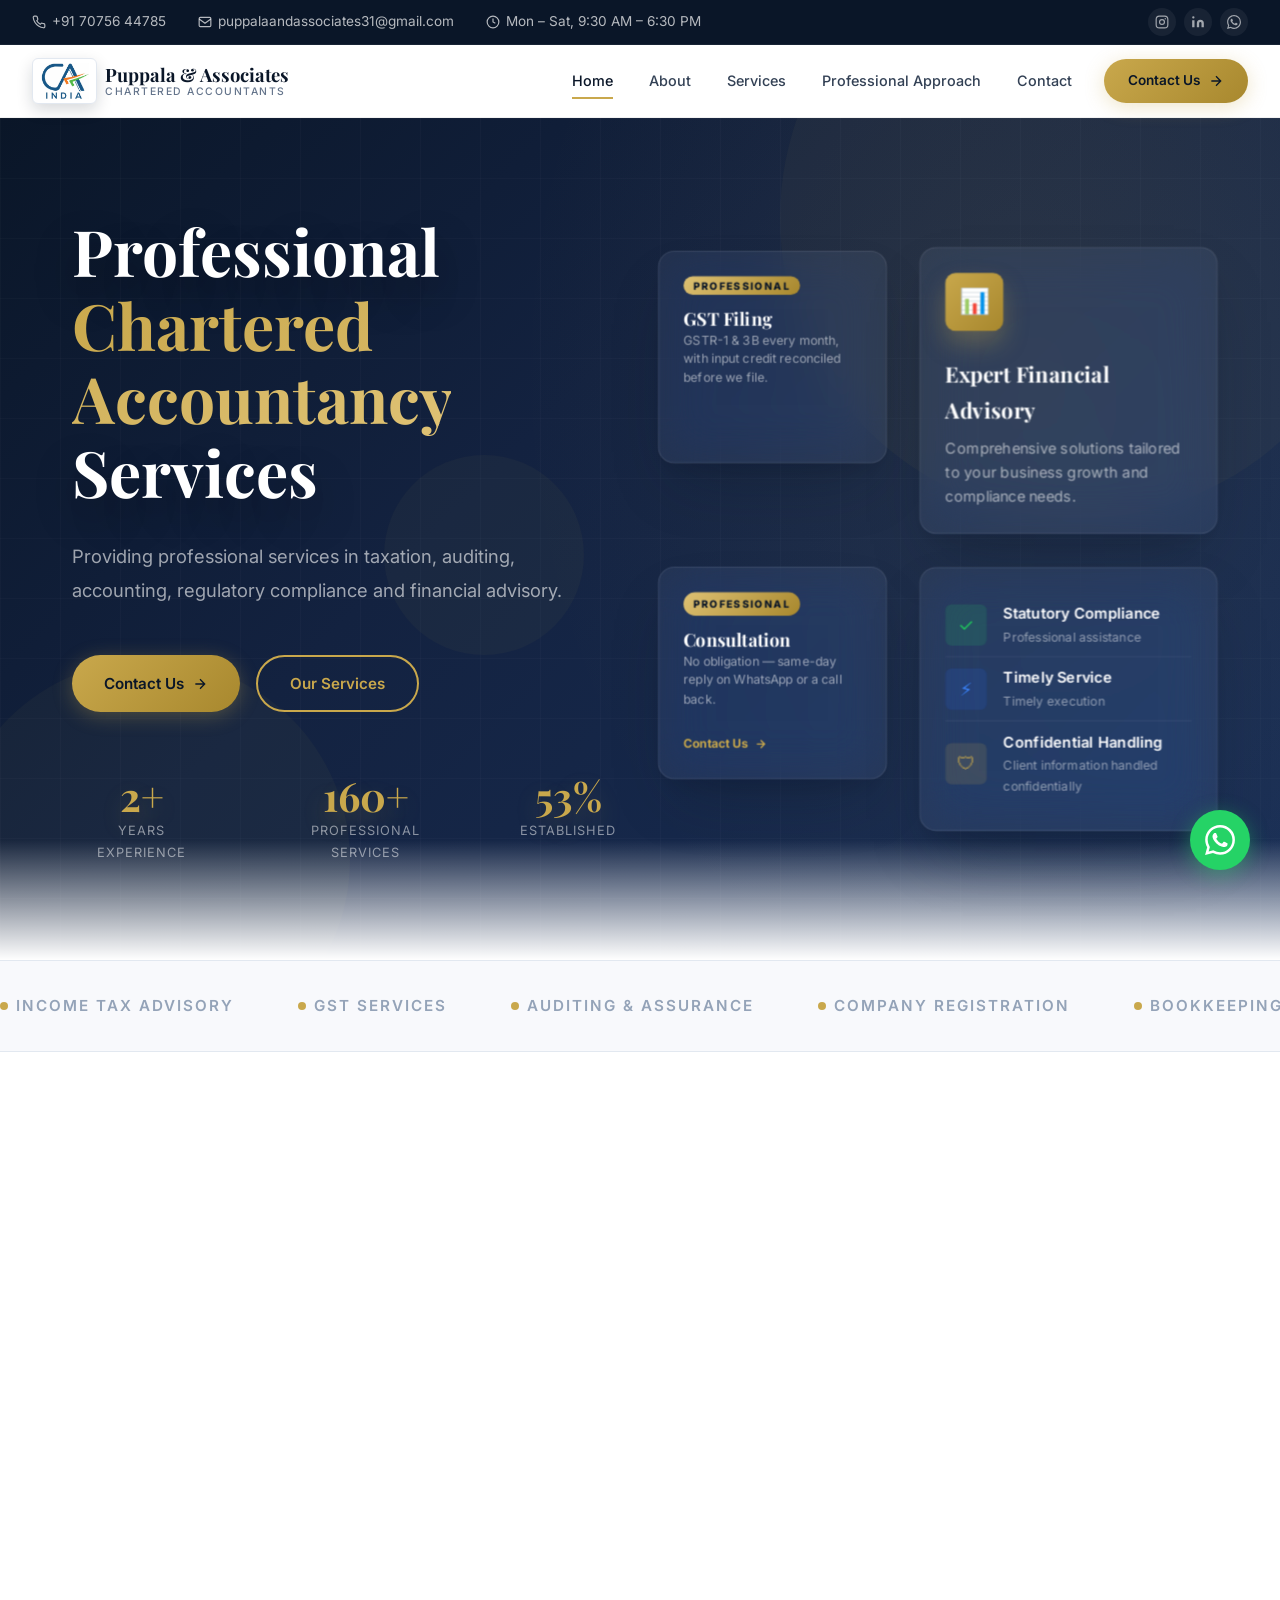
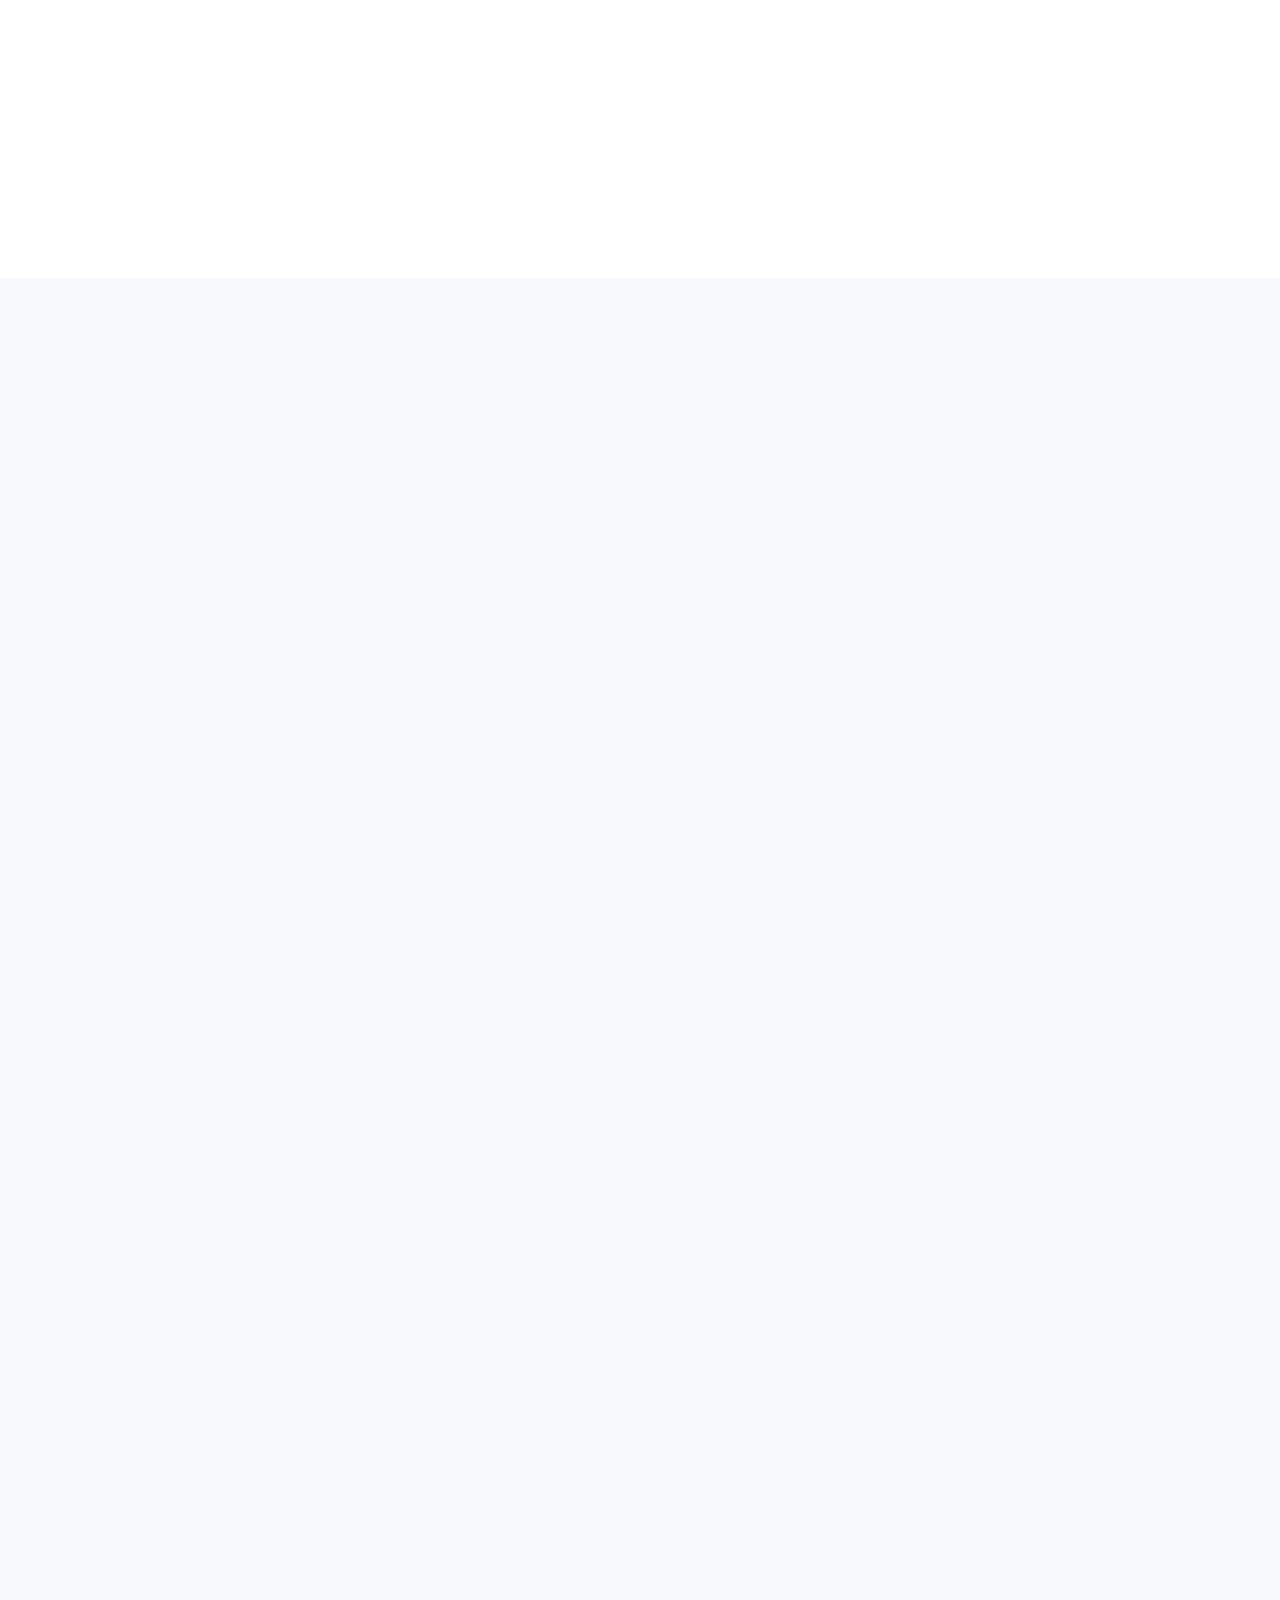
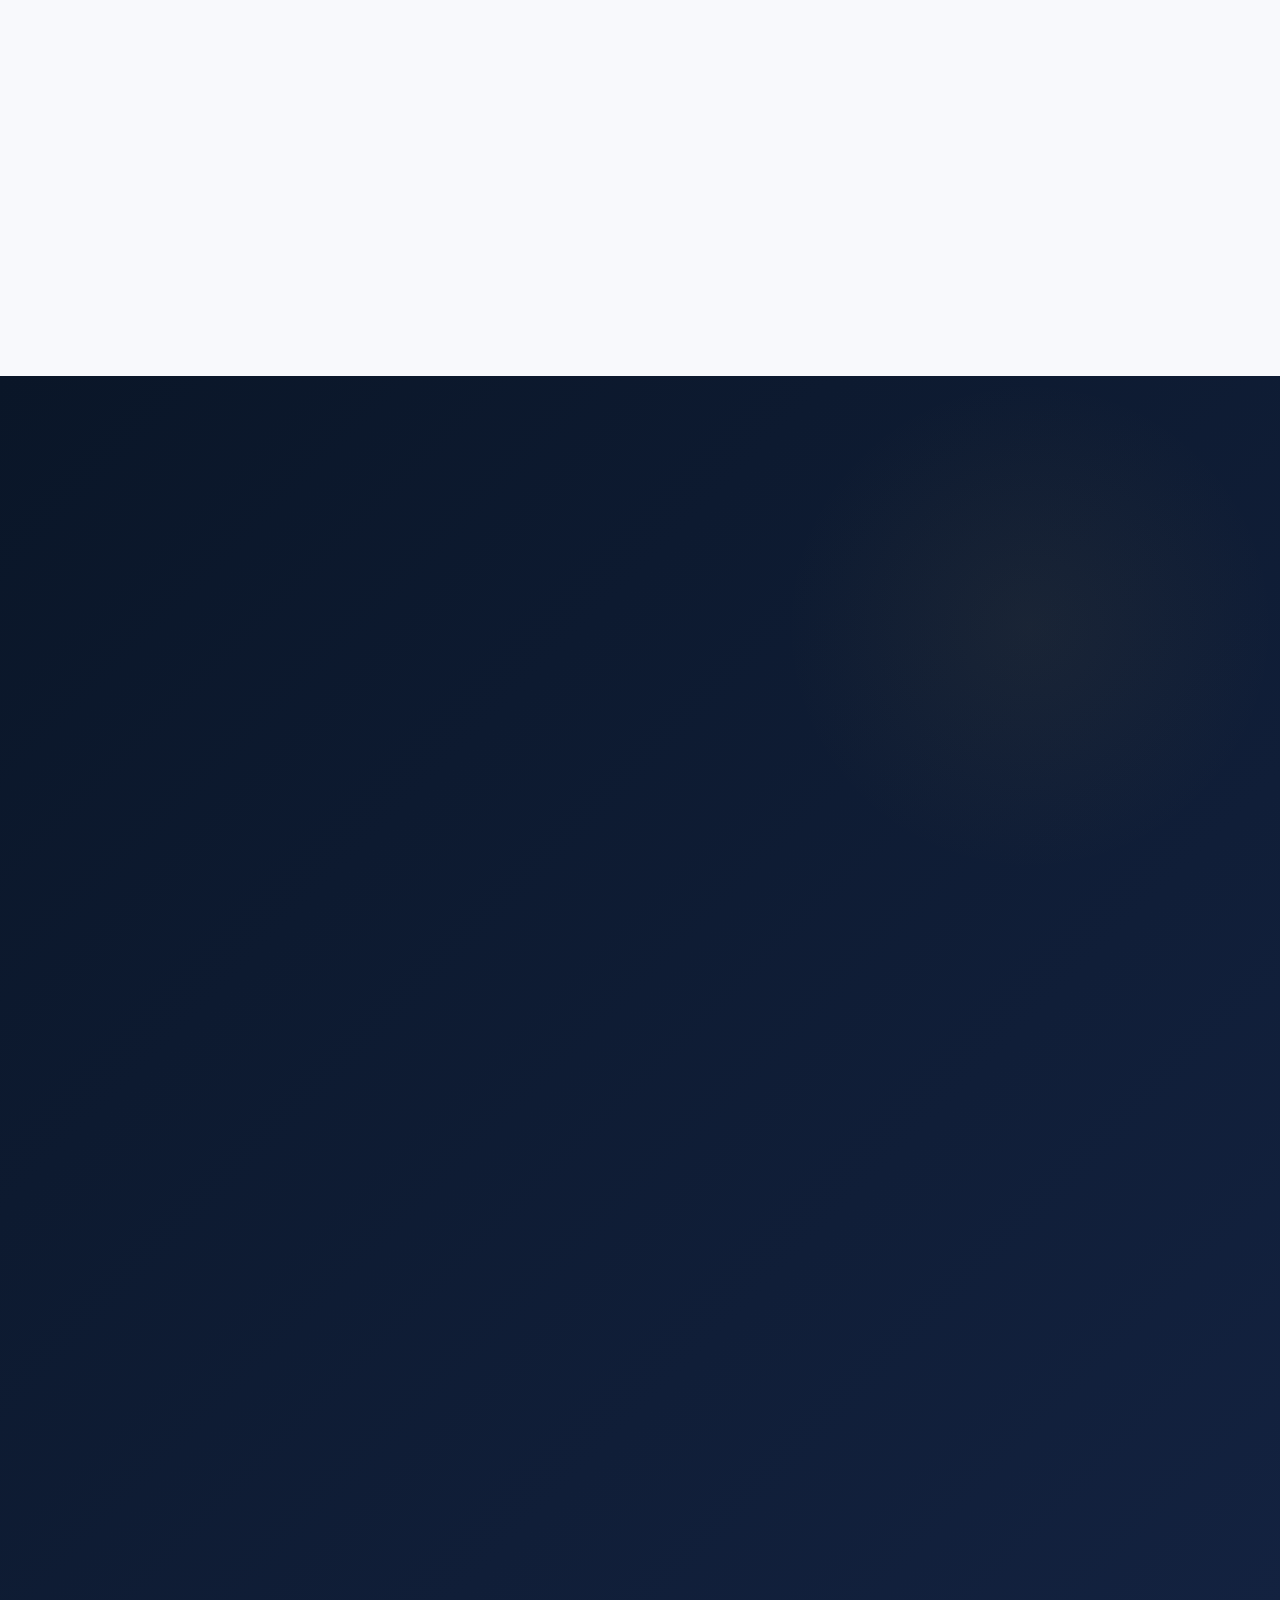
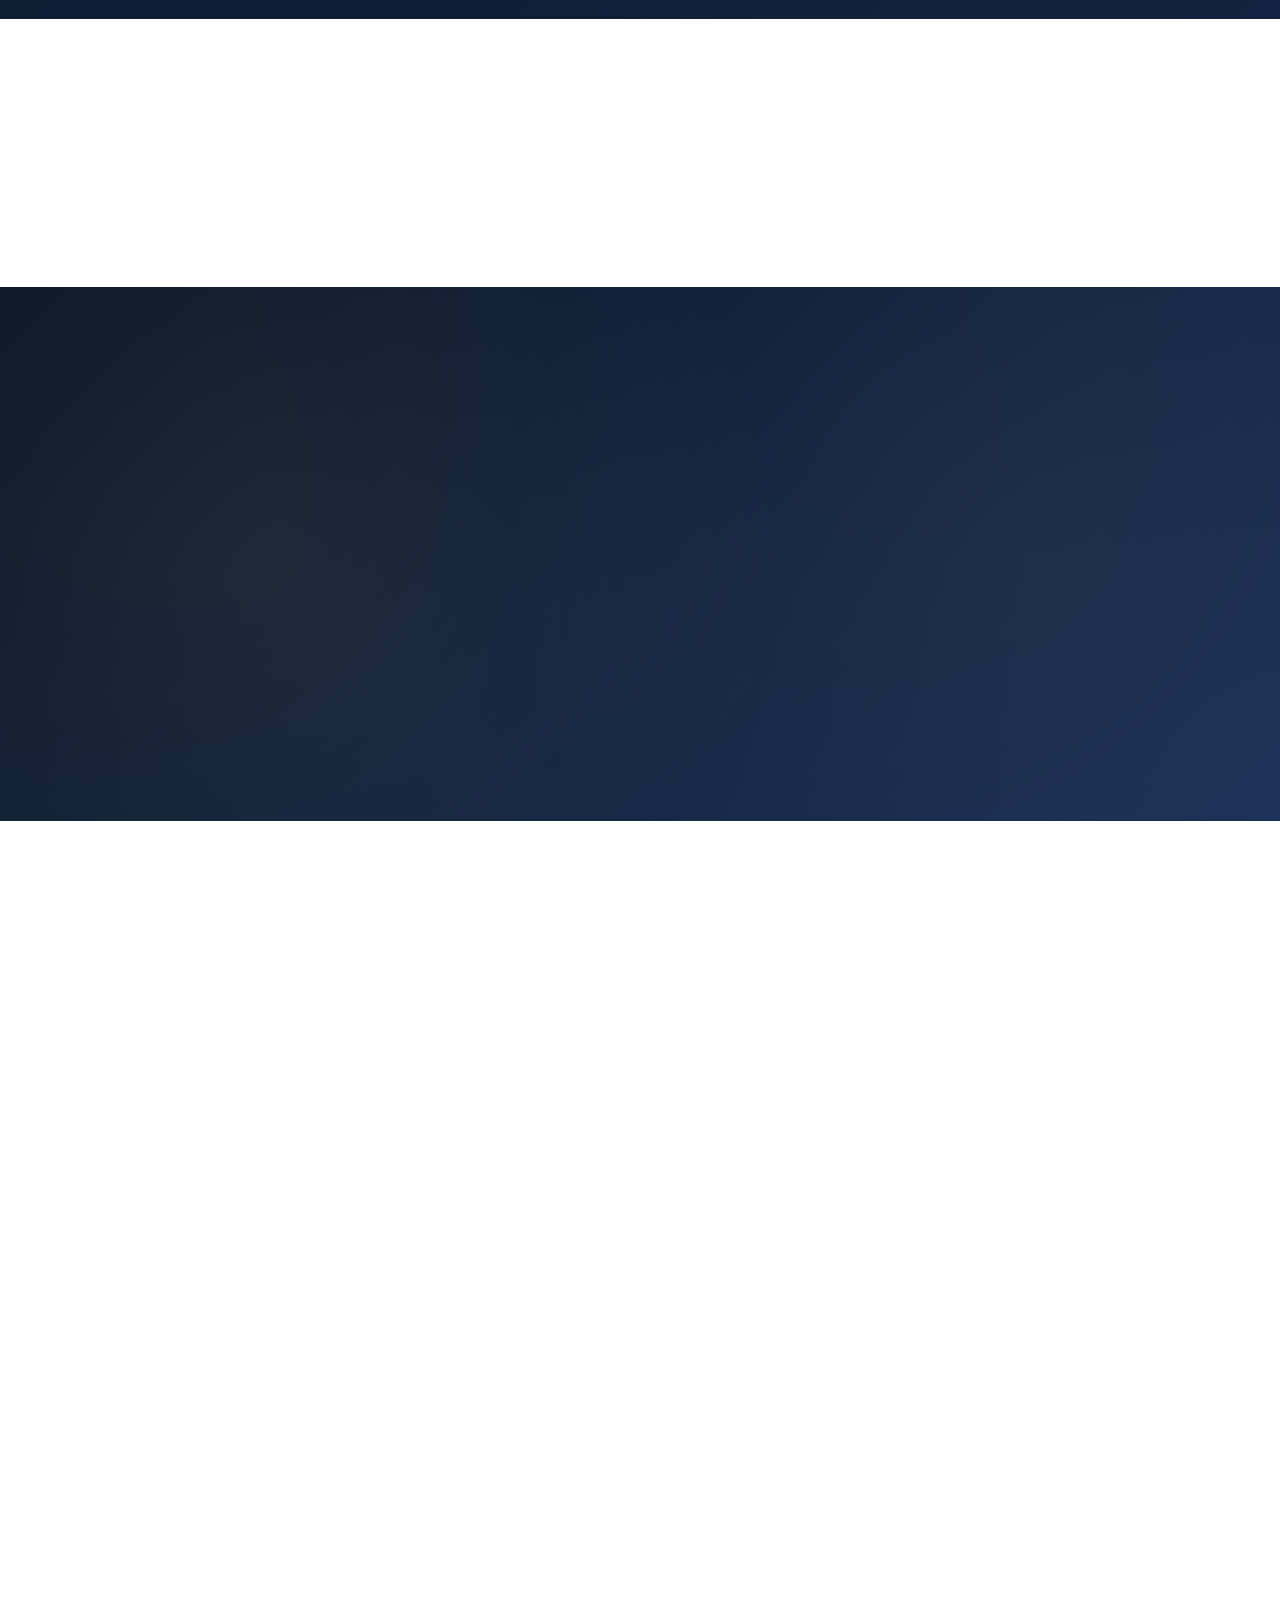
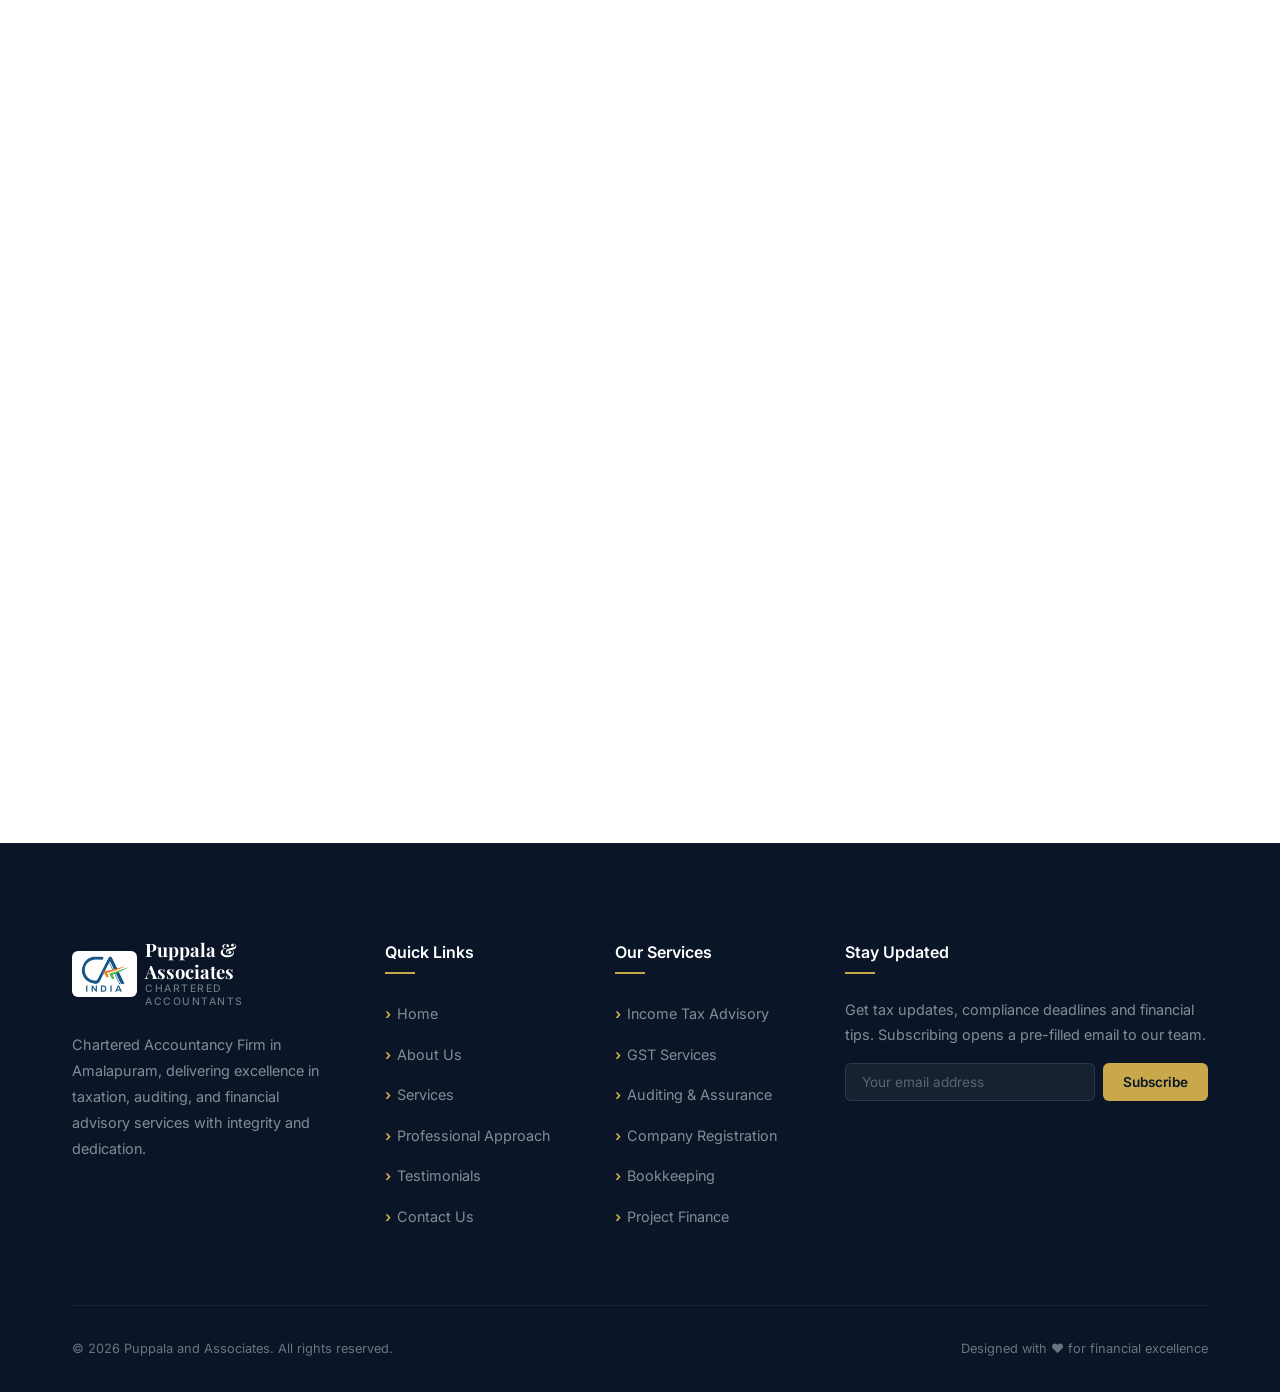
<file: index.html>
<!DOCTYPE html>
<html lang="en" class="no-js">
<head>
  <meta charset="UTF-8">
  <meta name="viewport" content="width=device-width, initial-scale=1.0">
  <meta name="theme-color" content="#0a1628">

  <!-- SEO -->
  <title>Puppala and Associates — Chartered Accountants in Amalapuram | Tax, Audit &amp; Advisory</title>
  <meta name="description" content="Puppala and Associates is a Chartered Accountant firm in Amalapuram offering expert tax advisory, auditing, GST services, company registration and accounting solutions.">
  <meta name="keywords" content="Puppala and Associates, Chartered Accountants, CA firm Amalapuram, tax advisory, GST services, auditing, company registration, bookkeeping, income tax, financial advisory, Andhra Pradesh">
  <meta name="author" content="Puppala and Associates">
  <meta name="robots" content="index, follow">
  <link rel="canonical" href="https://puppalaandassociates.github.io/">

  <!-- Open Graph -->
  <meta property="og:type" content="website">
  <meta property="og:site_name" content="Puppala and Associates">
  <meta property="og:locale" content="en_IN">
  <meta property="og:title" content="Puppala and Associates — Chartered Accountants in Amalapuram">
  <meta property="og:description" content="Expert CA firm providing tax advisory, auditing, GST, company registration and financial services in Amalapuram, Andhra Pradesh.">
  <meta property="og:url" content="https://puppalaandassociates.github.io/">
  <meta property="og:image" content="https://puppalaandassociates.github.io/assets/img/og-cover.png">
  <meta property="og:image:width" content="1200">
  <meta property="og:image:height" content="630">
  <meta property="og:image:alt" content="Puppala and Associates — Chartered Accountants, Amalapuram">

  <!-- Twitter -->
  <meta name="twitter:card" content="summary_large_image">
  <meta name="twitter:title" content="Puppala and Associates — Chartered Accountants in Amalapuram">
  <meta name="twitter:description" content="Expert CA firm providing tax advisory, auditing, GST, company registration and financial services in Amalapuram.">
  <meta name="twitter:image" content="https://puppalaandassociates.github.io/assets/img/og-cover.png">

  <!-- Structured Data -->
  <script type="application/ld+json">
  {
    "@context": "https://schema.org",
    "@type": "AccountingService",
    "name": "Puppala and Associates",
    "alternateName": "Puppala & Associates CA",
    "description": "Chartered Accountants in Amalapuram offering expert tax advisory, auditing, GST services, company registration and accounting solutions.",
    "url": "https://puppalaandassociates.github.io/",
    "image": "https://puppalaandassociates.github.io/assets/img/og-cover.png",
    "telephone": "+91-70756-44785",
    "email": "puppalaandassociates31@gmail.com",
    "priceRange": "₹₹",
    "address": {
      "@type": "PostalAddress",
      "streetAddress": "Main Road",
      "addressLocality": "Amalapuram",
      "addressRegion": "Andhra Pradesh",
      "postalCode": "533201",
      "addressCountry": "IN"
    },
    "openingHoursSpecification": [{
      "@type": "OpeningHoursSpecification",
      "dayOfWeek": ["Monday","Tuesday","Wednesday","Thursday","Friday","Saturday"],
      "opens": "09:30",
      "closes": "18:30"
    }],
    "areaServed": [
      {"@type": "City", "name": "Amalapuram"},
      {"@type": "City", "name": "Razole"},
      {"@type": "City", "name": "Kakinada"},
      {"@type": "State", "name": "Andhra Pradesh"}
    ],
    "hasOfferCatalog": {
      "@type": "OfferCatalog",
      "name": "Chartered Accountancy Services",
      "itemListElement": [
        {"@type": "Offer", "itemOffered": {"@type": "Service", "name": "Income Tax Advisory"}},
        {"@type": "Offer", "itemOffered": {"@type": "Service", "name": "GST Services"}},
        {"@type": "Offer", "itemOffered": {"@type": "Service", "name": "Auditing & Assurance"}},
        {"@type": "Offer", "itemOffered": {"@type": "Service", "name": "Company Registration"}},
        {"@type": "Offer", "itemOffered": {"@type": "Service", "name": "Accounting & Bookkeeping"}},
        {"@type": "Offer", "itemOffered": {"@type": "Service", "name": "TDS/TCS Returns"}},
        {"@type": "Offer", "itemOffered": {"@type": "Service", "name": "Project Finance"}},
        {"@type": "Offer", "itemOffered": {"@type": "Service", "name": "Regulatory Compliance"}},
        {"@type": "Offer", "itemOffered": {"@type": "Service", "name": "Financial Advisory"}}
      ]
    }
  }
  </script>

  <!-- Fonts (preconnected + non-blocking-friendly) -->
  <link rel="preconnect" href="https://fonts.googleapis.com">
  <link rel="preconnect" href="https://fonts.gstatic.com" crossorigin>
  <link rel="stylesheet" href="https://fonts.googleapis.com/css2?family=Inter:wght@300;400;500;600;700;800;900&family=Playfair+Display:wght@400;500;600;700&display=swap">

  <!-- Styles -->
  <link rel="stylesheet" href="style.css">

  <!-- Progressive enhancement flag: keeps content visible if JS never runs -->
  <script>document.documentElement.classList.remove('no-js');</script>

  <!--
    Google Analytics (GA4) — OPTIONAL.
    Uncomment the two lines below and replace G-XXXXXXXXXX with your real
    Measurement ID. Left commented out on purpose: an unreplaced placeholder
    ID only downloads ~90 KB of script and records nothing.

    <script async src="https://www.googletagmanager.com/gtag/js?id=G-XXXXXXXXXX"></script>
    <script>window.dataLayer=window.dataLayer||[];function gtag(){dataLayer.push(arguments)}gtag('js',new Date());gtag('config','G-XXXXXXXXXX');</script>
  -->

  <!-- Favicon (inline SVG data-uri) -->
  <link rel="icon" type="image/svg+xml" href="data:image/svg+xml,%3Csvg xmlns='http://www.w3.org/2000/svg' viewBox='0 0 32 32'%3E%3Crect width='32' height='32' rx='6' fill='%230a1628'/%3E%3Ctext x='50%25' y='55%25' dominant-baseline='middle' text-anchor='middle' fill='%23c9a84c' font-family='serif' font-weight='700' font-size='16'%3EPA%3C/text%3E%3C/svg%3E">
  <link rel="apple-touch-icon" href="assets/img/og-cover.png">
</head>
<body>

  <a href="#main" class="skip-link">Skip to main content</a>

  <!-- ======== PRELOADER ======== -->
  <div id="preloader" aria-hidden="true">
    <div class="preloader-inner">
      <div class="preloader-mark">
        <img src="assets/img/ca-india-logo.png" width="713" height="520" alt="" decoding="async">
      </div>
      <div class="preloader-logo">Puppala &amp; Associates</div>
      <div class="preloader-bar"></div>
    </div>
  </div>

  <!-- ======== TOP BAR ======== -->
  <div class="top-bar" id="top-bar">
    <div class="container container-wide">
      <div class="top-bar-left">
        <a href="tel:+917075644785">
          <svg viewBox="0 0 24 24" fill="none" stroke="currentColor" stroke-width="2" aria-hidden="true"><path d="M22 16.92v3a2 2 0 01-2.18 2 19.79 19.79 0 01-8.63-3.07 19.5 19.5 0 01-6-6 19.79 19.79 0 01-3.07-8.67A2 2 0 014.11 2h3a2 2 0 012 1.72c.127.96.362 1.903.7 2.81a2 2 0 01-.45 2.11L8.09 9.91a16 16 0 006 6l1.27-1.27a2 2 0 012.11-.45c.907.338 1.85.573 2.81.7A2 2 0 0122 16.92z"/></svg>
          +91 70756 44785
        </a>
        <a href="mailto:puppalaandassociates31@gmail.com">
          <svg viewBox="0 0 24 24" fill="none" stroke="currentColor" stroke-width="2" aria-hidden="true"><rect x="2" y="4" width="20" height="16" rx="2"/><path d="M22 7l-10 7L2 7"/></svg>
          puppalaandassociates31@gmail.com
        </a>
        <span class="top-bar-hours">
          <svg viewBox="0 0 24 24" fill="none" stroke="currentColor" stroke-width="2" aria-hidden="true"><circle cx="12" cy="12" r="10"/><path d="M12 6v6l4 2"/></svg>
          Mon – Sat, 9:30 AM – 6:30 PM
        </span>
      </div>
      <div class="top-bar-right">
        <div class="top-bar-social">
          <a href="https://www.instagram.com/puppalaandassociates" target="_blank" rel="noopener" aria-label="Instagram" title="Instagram">
            <svg viewBox="0 0 24 24" width="14" height="14" fill="none" stroke="currentColor" stroke-width="2" aria-hidden="true"><rect x="2" y="2" width="20" height="20" rx="5.5"/><circle cx="12" cy="12" r="4.2"/><circle cx="17.6" cy="6.4" r="1.2" fill="currentColor" stroke="none"/></svg>
          </a>
          <a href="https://www.linkedin.com/company/puppala-and-associates" target="_blank" rel="noopener" aria-label="LinkedIn" title="LinkedIn">
            <svg viewBox="0 0 24 24" width="14" height="14" fill="currentColor" aria-hidden="true"><path d="M16 8a6 6 0 016 6v7h-4v-7a2 2 0 00-2-2 2 2 0 00-2 2v7h-4v-7a6 6 0 016-6zM2 9h4v12H2zM4 2a2 2 0 110 4 2 2 0 010-4z"/></svg>
          </a>
          <a href="https://wa.me/917075644785" target="_blank" rel="noopener" aria-label="WhatsApp" title="WhatsApp">
            <svg viewBox="0 0 24 24" width="14" height="14" fill="currentColor" aria-hidden="true"><path d="M17.472 14.382c-.297-.149-1.758-.867-2.03-.967-.273-.099-.471-.148-.67.15-.197.297-.767.966-.94 1.164-.173.199-.347.223-.644.075-.297-.15-1.255-.463-2.39-1.475-.883-.788-1.48-1.761-1.653-2.059-.173-.297-.018-.458.13-.606.134-.133.298-.347.446-.52.149-.174.198-.298.298-.497.099-.198.05-.371-.025-.52-.075-.149-.669-1.612-.916-2.207-.242-.579-.487-.5-.669-.51-.173-.008-.371-.01-.57-.01-.198 0-.52.074-.792.372-.272.297-1.04 1.016-1.04 2.479 0 1.462 1.065 2.875 1.213 3.074.149.198 2.096 3.2 5.077 4.487.709.306 1.262.489 1.694.625.712.227 1.36.195 1.871.118.571-.085 1.758-.719 2.006-1.413.248-.694.248-1.289.173-1.413-.074-.124-.272-.198-.57-.347m-5.421 7.403h-.004a9.87 9.87 0 01-5.031-1.378l-.361-.214-3.741.982.998-3.648-.235-.374a9.86 9.86 0 01-1.51-5.26c.001-5.45 4.436-9.884 9.888-9.884 2.64 0 5.122 1.03 6.988 2.898a9.825 9.825 0 012.893 6.994c-.003 5.45-4.437 9.884-9.885 9.884m8.413-18.297A11.815 11.815 0 0012.05 0C5.495 0 .16 5.335.157 11.892c0 2.096.547 4.142 1.588 5.945L.057 24l6.305-1.654a11.882 11.882 0 005.683 1.448h.005c6.554 0 11.89-5.335 11.893-11.893a11.821 11.821 0 00-3.48-8.413z"/></svg>
          </a>
        </div>
      </div>
    </div>
  </div>

  <!-- ======== HEADER ======== -->
  <header class="header" id="header">
    <div class="container container-wide">
      <nav class="navbar" aria-label="Main navigation">
        <a href="#hero" class="logo" id="site-logo">
          <img class="logo-mark" src="assets/img/ca-india-logo.png" width="713" height="520"
               alt="CA India — ICAI member logo" loading="eager" decoding="async">
          <div class="logo-text">
            <span class="logo-name">Puppala &amp; Associates</span>
            <span class="logo-tagline">Chartered Accountants</span>
          </div>
        </a>

        <div class="nav-panel" id="nav-panel">
          <div class="nav-links" id="nav-links">
            <a href="#hero" class="active">Home</a>
            <a href="#about">About</a>
            <a href="#services">Services</a>
            <a href="#why-choose">Professional Approach</a>
            <!-- <a href="#testimonials">Testimonials</a> -->
            <a href="#contact">Contact</a>
          </div>

          <div class="nav-cta" id="nav-cta">
            <a href="#contact" class="btn btn-primary" id="nav-cta-btn">
              Contact Us
              <svg class="btn-icon" viewBox="0 0 24 24" width="16" height="16" fill="none" stroke="currentColor" stroke-width="2" aria-hidden="true"><path d="M5 12h14M12 5l7 7-7 7"/></svg>
            </a>
          </div>
        </div>

        <button class="mobile-toggle" id="mobile-toggle" aria-label="Open navigation menu"
                aria-expanded="false" aria-controls="nav-panel">
          <span></span><span></span><span></span>
        </button>
      </nav>
    </div>
  </header>

  <main id="main">

  <!-- ======== HERO ======== -->
  <section class="hero section-padding" id="hero">
    <div class="hero-bg-shapes" aria-hidden="true">
      <div class="shape"></div>
      <div class="shape"></div>
      <div class="shape"></div>
    </div>
    <div class="hero-grid" aria-hidden="true"></div>

    <div class="container">
      <div class="hero-content">
        <div class="hero-left">
          <!-- <div class="hero-badge">
            <svg viewBox="0 0 24 24" fill="none" stroke="currentColor" stroke-width="2" aria-hidden="true"><path d="M12 2l3.09 6.26L22 9.27l-5 4.87 1.18 6.88L12 17.77l-6.18 3.25L7 14.14 2 9.27l6.91-1.01L12 2z"/></svg>
            Trusted CA Firm
          </div> -->

          <h1>
            Professional <span class="highlight">Chartered Accountancy</span> Services
          </h1>

          <p class="hero-description">
            Providing professional services in taxation, auditing, accounting, regulatory compliance and financial advisory.
          </p>

          <div class="hero-buttons">
            <a href="#contact" class="btn btn-primary" id="hero-cta-primary">
              Contact Us
              <svg class="btn-icon" viewBox="0 0 24 24" width="16" height="16" fill="none" stroke="currentColor" stroke-width="2" aria-hidden="true"><path d="M5 12h14M12 5l7 7-7 7"/></svg>
            </a>
            <a href="#services" class="btn btn-outline" id="hero-cta-secondary">
              Our Services
            </a>
          </div>

          <div class="hero-stats">
            <div class="hero-stat">
              <div class="hero-stat-number counter" data-target="4" data-suffix="+">4+</div>
              <div class="hero-stat-label">Years Experience</div>
            </div>
            <div class="hero-stat">
              <div class="hero-stat-number counter" data-target="300" data-suffix="+">300+</div>
              <div class="hero-stat-label">Professional Services</div>
            </div>
            <div class="hero-stat">
              <div class="hero-stat-number counter" data-target="100" data-suffix="%">100%</div>
              <div class="hero-stat-label">Established</div>
            </div>
          </div>
        </div>

        <!-- 3D card stack -->
        <div class="hero-right scene-3d" id="hero-scene">
          <div class="hero-stack">
            <div class="hero-card-main glass-card layer-3d" data-depth="60">
              <div class="card-icon" aria-hidden="true">📊</div>
              <h3>Expert Financial Advisory</h3>
              <p>Comprehensive solutions tailored to your business growth and compliance needs.</p>
            </div>

            <div class="hero-card-secondary glass-card layer-3d" data-depth="100">
              <div class="stat-row">
                <div class="stat-icon green" aria-hidden="true">✓</div>
                <div class="stat-info">
                  <h4>Statutory Compliance</h4>
                  <p>Professional assistance</p>
                </div>
              </div>
              <div class="stat-row">
                <div class="stat-icon blue" aria-hidden="true">⚡</div>
                <div class="stat-info">
                  <h4>Timely Service</h4>
                  <p>Timely execution</p>
                </div>
              </div>
              <div class="stat-row">
                <div class="stat-icon gold" aria-hidden="true">🛡</div>
                <div class="stat-info">
                  <h4>Confidential Handling</h4>
                  <p>Client information handled confidentially</p>
                </div>
              </div>
            </div>

            <button type="button" class="hero-mini-card hero-card-gst glass-card layer-3d" data-modal="gst">
              <span class="mini-badge">Professional</span>
              <span class="mini-title">GST Filing</span>
              <span class="mini-label">GSTR-1 &amp; 3B every month, with input credit reconciled before we file.</span>
            </button>

            <a href="#contact" class="hero-mini-card hero-card-consult glass-card layer-3d">
              <span class="mini-badge">Professional</span>
              <span class="mini-title">Consultation</span>
              <span class="mini-label">No obligation — same-day reply on WhatsApp or a call back.</span>
              <span class="mini-link">Contact Us
                <svg viewBox="0 0 24 24" width="13" height="13" fill="none" stroke="currentColor" stroke-width="2.4" aria-hidden="true"><path d="M5 12h14M12 5l7 7-7 7"/></svg>
              </span>
            </a>
          </div>
        </div>
      </div>
    </div>
  </section>

  <!-- ======== MARQUEE ======== -->
  <div class="marquee-section" aria-hidden="true">
    <div class="marquee-track">
      <div class="marquee-group">
        <div class="marquee-item"><span class="dot"></span> Income Tax Advisory</div>
        <div class="marquee-item"><span class="dot"></span> GST Services</div>
        <div class="marquee-item"><span class="dot"></span> Auditing &amp; Assurance</div>
        <div class="marquee-item"><span class="dot"></span> Company Registration</div>
        <div class="marquee-item"><span class="dot"></span> Bookkeeping</div>
        <div class="marquee-item"><span class="dot"></span> Financial Advisory</div>
        <div class="marquee-item"><span class="dot"></span> TDS/TCS Returns</div>
        <div class="marquee-item"><span class="dot"></span> Project Finance</div>
      </div>
      <div class="marquee-group">
        <div class="marquee-item"><span class="dot"></span> Income Tax Advisory</div>
        <div class="marquee-item"><span class="dot"></span> GST Services</div>
        <div class="marquee-item"><span class="dot"></span> Auditing &amp; Assurance</div>
        <div class="marquee-item"><span class="dot"></span> Company Registration</div>
        <div class="marquee-item"><span class="dot"></span> Bookkeeping</div>
        <div class="marquee-item"><span class="dot"></span> Financial Advisory</div>
        <div class="marquee-item"><span class="dot"></span> TDS/TCS Returns</div>
        <div class="marquee-item"><span class="dot"></span> Project Finance</div>
      </div>
    </div>
  </div>

  <!-- ======== ABOUT ======== -->
  <section class="about section-padding" id="about">
    <div class="container">
      <div class="about-content">
        <div class="about-image-wrapper reveal-left scene-3d" id="about-scene">
          <div class="about-image layer-3d" data-depth="40">
            <img src="assets/img/about-advisory.svg" width="800" height="600" loading="lazy" decoding="async"
                 alt="Dashboard showing revenue growth, audit checklist and 100% on-time GST filings at Puppala and Associates">
          </div>
          <div class="about-image-badge">
            <div class="badge-number">4+</div>
            <div class="badge-text">Years of Trust</div>
          </div>
        </div>

        <div class="about-text reveal-right">
          <span class="section-badge">
            <span class="badge-dot"></span>
            About Us
          </span>
          <h2 class="section-title">
            About <span>Our Firm</span> 
          </h2>
          <p class="about-description">
            Puppala and Associates is a Chartered Accountancy firm based in Amalapuram, Andhra Pradesh. Providing professional services to individuals, businesses and organisations from Amalapuram, Andhra Pradesh.
          </p>
          <p class="about-description">
            Our team of Chartered Accountants is committed to providing professional services in taxation, auditing, accounting and regulatory compliance.
          </p>

          <div class="about-features">
            <div class="about-feature">
              <svg viewBox="0 0 24 24" fill="none" stroke="currentColor" stroke-width="2.5" aria-hidden="true"><path d="M20 6L9 17l-5-5"/></svg>
              Expert CA Team
            </div>
            <div class="about-feature">
              <svg viewBox="0 0 24 24" fill="none" stroke="currentColor" stroke-width="2.5" aria-hidden="true"><path d="M20 6L9 17l-5-5"/></svg>
              Personalised Service
            </div>
            <div class="about-feature">
              <svg viewBox="0 0 24 24" fill="none" stroke="currentColor" stroke-width="2.5" aria-hidden="true"><path d="M20 6L9 17l-5-5"/></svg>
              Timely Compliance
            </div>
            <div class="about-feature">
              <svg viewBox="0 0 24 24" fill="none" stroke="currentColor" stroke-width="2.5" aria-hidden="true"><path d="M20 6L9 17l-5-5"/></svg>
              Professional Standards
            </div>
            <div class="about-feature">
              <svg viewBox="0 0 24 24" fill="none" stroke="currentColor" stroke-width="2.5" aria-hidden="true"><path d="M20 6L9 17l-5-5"/></svg>
              Data Security
            </div>
            <div class="about-feature">
              <svg viewBox="0 0 24 24" fill="none" stroke="currentColor" stroke-width="2.5" aria-hidden="true"><path d="M20 6L9 17l-5-5"/></svg>
              Transparent Process
            </div>
          </div>

          <div class="about-actions">
            <button type="button" class="btn btn-primary" id="about-cta" data-modal="about">
              Learn More
              <svg class="btn-icon" viewBox="0 0 24 24" width="16" height="16" fill="none" stroke="currentColor" stroke-width="2" aria-hidden="true"><path d="M5 12h14M12 5l7 7-7 7"/></svg>
            </button>
            <a href="#contact" class="btn btn-ghost">Talk to a CA</a>
          </div>
        </div>
      </div>
    </div>
  </section>

  <!-- ======== SERVICES ======== -->
  <section class="services section-padding" id="services">
    <div class="container">
      <div class="text-center reveal">
        <span class="section-badge">
          <span class="badge-dot"></span>
          Our Services
        </span>
        <h2 class="section-title">
          Comprehensive <span>CA Services</span>
        </h2>
        <p class="section-subtitle centered">
          One-stop destination for all your accounting, taxation and business advisory needs. Open any service to see exactly what is covered, what we need from you, and how long it takes.
        </p>
      </div>

      <div class="services-grid stagger-children">
        <!-- Service 1 -->
        <article class="service-card tilt-3d" id="service-income-tax" data-modal="income-tax">
          <span class="card-glare" aria-hidden="true"></span>
          <div class="card-inner">
            <div class="service-icon" aria-hidden="true">📋</div>
            <h3>Income Tax Advisory</h3>
            <p>Expert guidance on income tax planning, return filing, assessments, appeals, and tax-saving strategies for individuals and businesses.</p>
            <button type="button" class="service-more" data-modal="income-tax">
              Learn more
              <svg viewBox="0 0 24 24" width="15" height="15" fill="none" stroke="currentColor" stroke-width="2.2" aria-hidden="true"><path d="M5 12h14M12 5l7 7-7 7"/></svg>
            </button>
          </div>
        </article>

        <!-- Service 2 -->
        <article class="service-card tilt-3d" id="service-gst" data-modal="gst">
          <span class="card-glare" aria-hidden="true"></span>
          <div class="card-inner">
            <div class="service-icon" aria-hidden="true">📊</div>
            <h3>GST Services</h3>
            <p>Complete GST solutions including registration, return filing, compliance audits, refunds, and advisory services to keep your business compliant.</p>
            <button type="button" class="service-more" data-modal="gst">
              Learn more
              <svg viewBox="0 0 24 24" width="15" height="15" fill="none" stroke="currentColor" stroke-width="2.2" aria-hidden="true"><path d="M5 12h14M12 5l7 7-7 7"/></svg>
            </button>
          </div>
        </article>

        <!-- Service 3 -->
        <article class="service-card tilt-3d" id="service-audit" data-modal="audit">
          <span class="card-glare" aria-hidden="true"></span>
          <div class="card-inner">
            <div class="service-icon" aria-hidden="true">🔍</div>
            <h3>Auditing &amp; Assurance</h3>
            <p>Statutory audits, internal audits, tax audits, and special-purpose audits conducted with meticulous accuracy and professionalism.</p>
            <button type="button" class="service-more" data-modal="audit">
              Learn more
              <svg viewBox="0 0 24 24" width="15" height="15" fill="none" stroke="currentColor" stroke-width="2.2" aria-hidden="true"><path d="M5 12h14M12 5l7 7-7 7"/></svg>
            </button>
          </div>
        </article>

        <!-- Service 4 -->
        <article class="service-card tilt-3d" id="service-registration" data-modal="registration">
          <span class="card-glare" aria-hidden="true"></span>
          <div class="card-inner">
            <div class="service-icon" aria-hidden="true">🏢</div>
            <h3>Company Registration</h3>
            <p>Seamless incorporation of Private Limited, LLP, Partnership firms, and other business entities with full ROC compliance support.</p>
            <button type="button" class="service-more" data-modal="registration">
              Learn more
              <svg viewBox="0 0 24 24" width="15" height="15" fill="none" stroke="currentColor" stroke-width="2.2" aria-hidden="true"><path d="M5 12h14M12 5l7 7-7 7"/></svg>
            </button>
          </div>
        </article>

        <!-- Service 5 -->
        <article class="service-card tilt-3d" id="service-bookkeeping" data-modal="bookkeeping">
          <span class="card-glare" aria-hidden="true"></span>
          <div class="card-inner">
            <div class="service-icon" aria-hidden="true">📒</div>
            <h3>Accounting &amp; Bookkeeping</h3>
            <p>Accurate bookkeeping, financial statements preparation, reconciliation, and accounting outsourcing to help you focus on business growth.</p>
            <button type="button" class="service-more" data-modal="bookkeeping">
              Learn more
              <svg viewBox="0 0 24 24" width="15" height="15" fill="none" stroke="currentColor" stroke-width="2.2" aria-hidden="true"><path d="M5 12h14M12 5l7 7-7 7"/></svg>
            </button>
          </div>
        </article>

        <!-- Service 6 -->
        <article class="service-card tilt-3d" id="service-tds" data-modal="tds">
          <span class="card-glare" aria-hidden="true"></span>
          <div class="card-inner">
            <div class="service-icon" aria-hidden="true">💰</div>
            <h3>TDS/TCS Returns</h3>
            <p>Timely filing of TDS and TCS returns, computation of liabilities, and expert handling of notices and corrections.</p>
            <button type="button" class="service-more" data-modal="tds">
              Learn more
              <svg viewBox="0 0 24 24" width="15" height="15" fill="none" stroke="currentColor" stroke-width="2.2" aria-hidden="true"><path d="M5 12h14M12 5l7 7-7 7"/></svg>
            </button>
          </div>
        </article>

        <!-- Service 7 -->
        <article class="service-card tilt-3d" id="service-project-finance" data-modal="project-finance">
          <span class="card-glare" aria-hidden="true"></span>
          <div class="card-inner">
            <div class="service-icon" aria-hidden="true">📈</div>
            <h3>Project Finance</h3>
            <p>Assistance with project reports, loan documentation, financial projections, and fund-raising from banks and financial institutions.</p>
            <button type="button" class="service-more" data-modal="project-finance">
              Learn more
              <svg viewBox="0 0 24 24" width="15" height="15" fill="none" stroke="currentColor" stroke-width="2.2" aria-hidden="true"><path d="M5 12h14M12 5l7 7-7 7"/></svg>
            </button>
          </div>
        </article>

        <!-- Service 8 -->
        <article class="service-card tilt-3d" id="service-compliance" data-modal="compliance">
          <span class="card-glare" aria-hidden="true"></span>
          <div class="card-inner">
            <div class="service-icon" aria-hidden="true">⚖️</div>
            <h3>Regulatory Compliance</h3>
            <p>Complete assistance with ROC filings, FEMA compliance, company law matters, and all statutory regulatory requirements.</p>
            <button type="button" class="service-more" data-modal="compliance">
              Learn more
              <svg viewBox="0 0 24 24" width="15" height="15" fill="none" stroke="currentColor" stroke-width="2.2" aria-hidden="true"><path d="M5 12h14M12 5l7 7-7 7"/></svg>
            </button>
          </div>
        </article>

        <!-- Service 9 -->
        <article class="service-card tilt-3d" id="service-financial-advisory" data-modal="financial-advisory">
          <span class="card-glare" aria-hidden="true"></span>
          <div class="card-inner">
            <div class="service-icon" aria-hidden="true">🎯</div>
            <h3>Financial Advisory</h3>
            <p>Strategic financial planning, investment advisory, wealth management guidance, and business restructuring consultation.</p>
            <button type="button" class="service-more" data-modal="financial-advisory">
              Learn more
              <svg viewBox="0 0 24 24" width="15" height="15" fill="none" stroke="currentColor" stroke-width="2.2" aria-hidden="true"><path d="M5 12h14M12 5l7 7-7 7"/></svg>
            </button>
          </div>
        </article>
      </div>
    </div>
  </section>

  <!-- ======== WHY CHOOSE US ======== -->
  <section class="why-choose section-padding" id="why-choose">
    <div class="container">
      <div class="text-center reveal">
        <span class="section-badge section-badge-dark">
          <span class="badge-dot"></span>
          Professional Approach
        </span>
        <h2 class="section-title text-white">
          Our <span>Practice</span>
        </h2>
        <p class="section-subtitle centered subtitle-muted">
          We combine deep expertise with a client-first approach to deliver financial services you can rely on.
        </p>
      </div>

      <div class="why-grid stagger-children">
        <div class="why-card tilt-3d" data-modal="why-experts">
          <span class="card-glare" aria-hidden="true"></span>
          <div class="card-inner">
            <div class="why-card-icon" aria-hidden="true">🎓</div>
            <h3>Qualified Experts</h3>
            <p>Our team comprises experienced Chartered Accountants with deep knowledge across multiple domains of finance and taxation.</p>
            <button type="button" class="why-more" data-modal="why-experts">
              Know more
              <svg viewBox="0 0 24 24" width="14" height="14" fill="none" stroke="currentColor" stroke-width="2.4" aria-hidden="true"><path d="M5 12h14M12 5l7 7-7 7"/></svg>
            </button>
          </div>
        </div>
        <div class="why-card tilt-3d" data-modal="why-client-first">
          <span class="card-glare" aria-hidden="true"></span>
          <div class="card-inner">
            <div class="why-card-icon" aria-hidden="true">🤝</div>
            <h3>Client-Centric Approach</h3>
            <p>We believe every client is unique. Our solutions are customized to your specific needs, goals, and business circumstances.</p>
            <button type="button" class="why-more" data-modal="why-client-first">
              Know more
              <svg viewBox="0 0 24 24" width="14" height="14" fill="none" stroke="currentColor" stroke-width="2.4" aria-hidden="true"><path d="M5 12h14M12 5l7 7-7 7"/></svg>
            </button>
          </div>
        </div>
        <div class="why-card tilt-3d" data-modal="why-timely">
          <span class="card-glare" aria-hidden="true"></span>
          <div class="card-inner">
            <div class="why-card-icon" aria-hidden="true">⏰</div>
            <h3>Timely Delivery</h3>
            <p>We understand the importance of deadlines. All filings, audits, and reports are delivered on time, every time.</p>
            <button type="button" class="why-more" data-modal="why-timely">
              Know more
              <svg viewBox="0 0 24 24" width="14" height="14" fill="none" stroke="currentColor" stroke-width="2.4" aria-hidden="true"><path d="M5 12h14M12 5l7 7-7 7"/></svg>
            </button>
          </div>
        </div>
        <div class="why-card tilt-3d" data-modal="why-confidential">
          <span class="card-glare" aria-hidden="true"></span>
          <div class="card-inner">
            <div class="why-card-icon" aria-hidden="true">🔒</div>
            <h3>Confidentiality</h3>
            <p>Your financial information is treated with the highest level of security and confidentiality at every step.</p>
            <button type="button" class="why-more" data-modal="why-confidential">
              Know more
              <svg viewBox="0 0 24 24" width="14" height="14" fill="none" stroke="currentColor" stroke-width="2.4" aria-hidden="true"><path d="M5 12h14M12 5l7 7-7 7"/></svg>
            </button>
          </div>
        </div>
        <div class="why-card tilt-3d" data-modal="why-proactive">
          <span class="card-glare" aria-hidden="true"></span>
          <div class="card-inner">
            <div class="why-card-icon" aria-hidden="true">💡</div>
            <h3>Proactive Advisory</h3>
            <p>We don't just file returns — we proactively advise you on tax-saving strategies and compliance best practices.</p>
            <button type="button" class="why-more" data-modal="why-proactive">
              Know more
              <svg viewBox="0 0 24 24" width="14" height="14" fill="none" stroke="currentColor" stroke-width="2.4" aria-hidden="true"><path d="M5 12h14M12 5l7 7-7 7"/></svg>
            </button>
          </div>
        </div>
        <div class="why-card tilt-3d" data-modal="why-support">
          <span class="card-glare" aria-hidden="true"></span>
          <div class="card-inner">
            <div class="why-card-icon" aria-hidden="true">📞</div>
            <h3>Accessible Support</h3>
            <p>Have a query? We're just a phone call away. Prompt response and clear communication are our hallmarks.</p>
            <button type="button" class="why-more" data-modal="why-support">
              Know more
              <svg viewBox="0 0 24 24" width="14" height="14" fill="none" stroke="currentColor" stroke-width="2.4" aria-hidden="true"><path d="M5 12h14M12 5l7 7-7 7"/></svg>
            </button>
          </div>
        </div>
        <div class="why-card tilt-3d" data-modal="why-fees">
          <span class="card-glare" aria-hidden="true"></span>
          <div class="card-inner">
            <div class="why-card-icon" aria-hidden="true">🧾</div>
            <h3>Transparent Fixed Fees</h3>
            <p>Scope and fee agreed in writing before work begins. No hourly surprises, no bill you did not expect at the end.</p>
            <button type="button" class="why-more" data-modal="why-fees">
              Know more
              <svg viewBox="0 0 24 24" width="14" height="14" fill="none" stroke="currentColor" stroke-width="2.4" aria-hidden="true"><path d="M5 12h14M12 5l7 7-7 7"/></svg>
            </button>
          </div>
        </div>
        <div class="why-card tilt-3d" data-modal="why-digital">
          <span class="card-glare" aria-hidden="true"></span>
          <div class="card-inner">
            <div class="why-card-icon" aria-hidden="true">💻</div>
            <h3>Digital &amp; Paperless</h3>
            <p>Share documents from your phone, approve over WhatsApp, and get every filing acknowledgement stored and searchable.</p>
            <button type="button" class="why-more" data-modal="why-digital">
              Know more
              <svg viewBox="0 0 24 24" width="14" height="14" fill="none" stroke="currentColor" stroke-width="2.4" aria-hidden="true"><path d="M5 12h14M12 5l7 7-7 7"/></svg>
            </button>
          </div>
        </div>
      </div>
    </div>
  </section>

  <!-- ======== STATS ======== -->
  <section class="stats-section" id="stats">
    <div class="container">
      <div class="stats-grid reveal">
        <div class="stat-item">
          <div class="stat-number"><span class="counter" data-target="300">300</span><span class="accent">+</span></div>
          <div class="stat-label">Professional Practice</div>
        </div>
        <div class="stat-item">
          <div class="stat-number"><span class="counter" data-target="4">4</span><span class="accent">+</span></div>
          <div class="stat-label">Years Experience</div>
        </div>
        <div class="stat-item">
          <div class="stat-number"><span class="counter" data-target="1000">1,000</span><span class="accent">+</span></div>
          <div class="stat-label">Professional Services</div>
        </div>
        <div class="stat-item">
          <div class="stat-number"><span class="counter" data-target="100">100</span><span class="accent">%</span></div>
          <div class="stat-label">Client Established</div>
        </div>
      </div>
    </div>
  </section>

  <!-- <!-- ======== TESTIMONIALS ======== -->
  <!--  <section class="testimonials section-padding" id="testimonials">
    <div class="container">
      <div class="text-center reveal">
        <span class="section-badge">
          <span class="badge-dot"></span>
          Testimonials
        </span>
        <h2 class="section-title">
          What Our <span>Clients Say</span>
        </h2>
        <p class="section-subtitle centered">
          Our clients' trust is our greatest achievement. Here's what they have to share about working with us.
        </p>
      </div>

      <div class="testimonial-slider">
        <div class="testimonial-cards stagger-children">
          <figure class="testimonial-card tilt-3d">
            <span class="card-glare" aria-hidden="true"></span>
            <div class="card-inner">
              <div class="testimonial-stars" role="img" aria-label="Rated 5 out of 5">★★★★★</div>
              <div class="testimonial-quote" aria-hidden="true">"</div>
              <blockquote class="testimonial-text">
                Puppala and Associates has been handling our company's taxation and audit since we started. Their attention to detail and proactive advisory have saved us significantly. Highly recommended!
              </blockquote>
              <figcaption class="testimonial-author">
                <div class="testimonial-avatar" aria-hidden="true">RK</div>
                <div class="testimonial-info">
                  <h4>Ramesh Kumar</h4>
                  <p>Business Owner, Amalapuram</p>
                </div>
              </figcaption>
            </div>
          </figure>

          <figure class="testimonial-card tilt-3d">
            <span class="card-glare" aria-hidden="true"></span>
            <div class="card-inner">
              <div class="testimonial-stars" role="img" aria-label="Rated 5 out of 5">★★★★★</div>
              <div class="testimonial-quote" aria-hidden="true">"</div>
              <blockquote class="testimonial-text">
                Professional, reliable, and always available when needed. They made my GST registration and filing process completely hassle-free. I trust them with all my financial matters.
              </blockquote>
              <figcaption class="testimonial-author">
                <div class="testimonial-avatar" aria-hidden="true">SL</div>
                <div class="testimonial-info">
                  <h4>Srinivasa Lakshmi</h4>
                  <p>Shop Owner, Razole</p>
                </div>
              </figcaption>
            </div>
          </figure>

          <figure class="testimonial-card tilt-3d">
            <span class="card-glare" aria-hidden="true"></span>
            <div class="card-inner">
              <div class="testimonial-stars" role="img" aria-label="Rated 5 out of 5">★★★★★</div>
              <div class="testimonial-quote" aria-hidden="true">"</div>
              <blockquote class="testimonial-text">
                Outstanding service! The team helped us with company registration and ongoing compliance with utmost efficiency. Their expertise in handling complex matters is commendable.
              </blockquote>
              <figcaption class="testimonial-author">
                <div class="testimonial-avatar" aria-hidden="true">VP</div>
                <div class="testimonial-info">
                  <h4>Venkata Prasad</h4>
                  <p>Director, Kakinada</p>
                </div>
              </figcaption>
            </div>
          </figure>
        </div>
      </div>
    </div>
  </section> -->

  <!-- ======== CTA SECTION ======== -->
  <section class="cta-section section-padding" id="cta">
    <div class="container">
      <div class="cta-content reveal">
        <h2>Professional <span>Chartered Accountancy Services</span></h2>
        <p>
          Let our expert Chartered Accountants guide you through every financial challenge. Book a free consultation today and take the first step towards stress-free finances.
        </p>
        <div class="cta-buttons">
          <a href="#contact" class="btn btn-primary" id="cta-consult-btn">
            Contact Us
            <svg class="btn-icon" viewBox="0 0 24 24" width="16" height="16" fill="none" stroke="currentColor" stroke-width="2" aria-hidden="true"><path d="M5 12h14M12 5l7 7-7 7"/></svg>
          </a>
          <a href="tel:+917075644785" class="btn btn-white" id="cta-call-btn">
            <svg width="16" height="16" viewBox="0 0 24 24" fill="none" stroke="currentColor" stroke-width="2" aria-hidden="true"><path d="M22 16.92v3a2 2 0 01-2.18 2 19.79 19.79 0 01-8.63-3.07 19.5 19.5 0 01-6-6 19.79 19.79 0 01-3.07-8.67A2 2 0 014.11 2h3a2 2 0 012 1.72c.127.96.362 1.903.7 2.81a2 2 0 01-.45 2.11L8.09 9.91a16 16 0 006 6l1.27-1.27a2 2 0 012.11-.45c.907.338 1.85.573 2.81.7A2 2 0 0122 16.92z"/></svg>
            Call Us Now
          </a>
        </div>
      </div>
    </div>
  </section>

  <!-- ======== CONTACT ======== -->
  <section class="contact section-padding" id="contact">
    <div class="container">
      <div class="text-center reveal">
        <span class="section-badge">
          <span class="badge-dot"></span>
          Get in Touch
        </span>
        <h2 class="section-title">
          Contact <span>Us</span>
        </h2>
        <p class="section-subtitle centered">
          Have a question or need assistance? Reach out to us and our team will get back to you promptly.
        </p>
      </div>

      <div class="contact-wrapper">
        <div class="contact-info-card reveal-left">
          <h3>Contact Information</h3>
          <p>Fill up the form or reach us through the details below. We'd love to hear from you.</p>

          <div class="contact-item">
            <div class="contact-item-icon" aria-hidden="true">📍</div>
            <div>
              <h4>Visit Us</h4>
              <p>Main Road, Amalapuram,<br>East Godavari, Andhra Pradesh 533201</p>
            </div>
          </div>

          <div class="contact-item">
            <div class="contact-item-icon" aria-hidden="true">📞</div>
            <div>
              <h4>Call Us</h4>
              <a href="tel:+917075644785">+91 70756 44785</a>
            </div>
          </div>

          <div class="contact-item">
            <div class="contact-item-icon" aria-hidden="true">✉️</div>
            <div>
              <h4>Email Us</h4>
              <a href="mailto:puppalaandassociates31@gmail.com">puppalaandassociates31@gmail.com</a>
            </div>
          </div>

          <div class="contact-item">
            <div class="contact-item-icon" aria-hidden="true">🕐</div>
            <div>
              <h4>Working Hours</h4>
              <p>Mon – Sat: 9:30 AM – 6:30 PM</p>
            </div>
          </div>

          <div class="contact-social">
            <a href="https://www.facebook.com/puppalaandassociates" target="_blank" rel="noopener" aria-label="Facebook">
              <svg viewBox="0 0 24 24" width="16" height="16" fill="currentColor" aria-hidden="true"><path d="M18 2h-3a5 5 0 00-5 5v3H7v4h3v8h4v-8h3l1-4h-4V7a1 1 0 011-1h3z"/></svg>
            </a>
            <a href="https://www.linkedin.com/company/puppala-and-associates" target="_blank" rel="noopener" aria-label="LinkedIn">
              <svg viewBox="0 0 24 24" width="16" height="16" fill="currentColor" aria-hidden="true"><path d="M16 8a6 6 0 016 6v7h-4v-7a2 2 0 00-2-2 2 2 0 00-2 2v7h-4v-7a6 6 0 016-6zM2 9h4v12H2zM4 2a2 2 0 110 4 2 2 0 010-4z"/></svg>
            </a>
            <a href="https://wa.me/917075644785" target="_blank" rel="noopener" aria-label="WhatsApp">
              <svg viewBox="0 0 24 24" width="16" height="16" fill="currentColor" aria-hidden="true"><path d="M17.472 14.382c-.297-.149-1.758-.867-2.03-.967-.273-.099-.471-.148-.67.15-.197.297-.767.966-.94 1.164-.173.199-.347.223-.644.075-.297-.15-1.255-.463-2.39-1.475-.883-.788-1.48-1.761-1.653-2.059-.173-.297-.018-.458.13-.606.134-.133.298-.347.446-.52.149-.174.198-.298.298-.497.099-.198.05-.371-.025-.52-.075-.149-.669-1.612-.916-2.207-.242-.579-.487-.5-.669-.51-.173-.008-.371-.01-.57-.01-.198 0-.52.074-.792.372-.272.297-1.04 1.016-1.04 2.479 0 1.462 1.065 2.875 1.213 3.074.149.198 2.096 3.2 5.077 4.487.709.306 1.262.489 1.694.625.712.227 1.36.195 1.871.118.571-.085 1.758-.719 2.006-1.413.248-.694.248-1.289.173-1.413-.074-.124-.272-.198-.57-.347m-5.421 7.403h-.004a9.87 9.87 0 01-5.031-1.378l-.361-.214-3.741.982.998-3.648-.235-.374a9.86 9.86 0 01-1.51-5.26c.001-5.45 4.436-9.884 9.888-9.884 2.64 0 5.122 1.03 6.988 2.898a9.825 9.825 0 012.893 6.994c-.003 5.45-4.437 9.884-9.885 9.884m8.413-18.297A11.815 11.815 0 0012.05 0C5.495 0 .16 5.335.157 11.892c0 2.096.547 4.142 1.588 5.945L.057 24l6.305-1.654a11.882 11.882 0 005.683 1.448h.005c6.554 0 11.89-5.335 11.893-11.893a11.821 11.821 0 00-3.48-8.413z"/></svg>
            </a>
            <a href="https://www.instagram.com/puppalaandassociates" target="_blank" rel="noopener" aria-label="Instagram">
              <svg viewBox="0 0 24 24" width="16" height="16" fill="none" stroke="currentColor" stroke-width="2" aria-hidden="true"><rect x="2" y="2" width="20" height="20" rx="5.5"/><circle cx="12" cy="12" r="4.2"/><circle cx="17.6" cy="6.4" r="1.2" fill="currentColor" stroke="none"/></svg>
            </a>
          </div>
        </div>

        <div class="contact-form reveal-right" id="contact-form-wrapper">
          <h3>Send Us a Message</h3>
          <form id="contact-form" novalidate>
            <div class="form-row">
              <div class="form-group">
                <label for="contact-name">Full Name *</label>
                <input type="text" id="contact-name" name="name" placeholder="Your full name" required autocomplete="name">
              </div>
              <div class="form-group">
                <label for="contact-phone">Phone Number *</label>
                <input type="tel" id="contact-phone" name="phone" placeholder="+91 XXXXX XXXXX" required autocomplete="tel" inputmode="tel">
              </div>
            </div>
            <div class="form-group">
              <label for="contact-email">Email Address</label>
              <input type="email" id="contact-email" name="email" placeholder="your@email.com" autocomplete="email">
            </div>
            <div class="form-group">
              <label for="contact-service">Service Required</label>
              <select id="contact-service" name="service">
                <option value="">Select a service</option>
                <option value="Income Tax Advisory">Income Tax Advisory</option>
                <option value="GST Services">GST Services</option>
                <option value="Auditing &amp; Assurance">Auditing &amp; Assurance</option>
                <option value="Company Registration">Company Registration</option>
                <option value="Accounting &amp; Bookkeeping">Accounting &amp; Bookkeeping</option>
                <option value="TDS/TCS Returns">TDS/TCS Returns</option>
                <option value="Project Finance">Project Finance</option>
                <option value="Regulatory Compliance">Regulatory Compliance</option>
                <option value="Financial Advisory">Financial Advisory</option>
                <option value="Other">Other</option>
              </select>
            </div>
            <div class="form-group">
              <label for="contact-message">Your Message *</label>
              <textarea id="contact-message" name="message" placeholder="Tell us how we can help you..." required></textarea>
            </div>

            <!-- Spam honeypot: hidden from humans, tempting to bots -->
            <div class="form-honeypot" aria-hidden="true">
              <label for="contact-website">Website</label>
              <input type="text" id="contact-website" name="website" tabindex="-1" autocomplete="off">
            </div>

            <div class="form-submit">
              <button type="submit" class="btn btn-primary" id="contact-submit-btn">
                Send via WhatsApp
                <svg class="btn-icon" viewBox="0 0 24 24" width="16" height="16" fill="none" stroke="currentColor" stroke-width="2" aria-hidden="true"><path d="M22 2L11 13M22 2l-7 20-4-9-9-4 20-7z"/></svg>
              </button>
              <p class="form-note">Your details open a pre-filled WhatsApp chat with our team — nothing is stored on this site.</p>
            </div>
            <p class="form-status" id="form-status" role="status" aria-live="polite"></p>
          </form>
        </div>
      </div>
    </div>
  </section>

  <!-- ======== MAP ======== -->
  <div class="map-section" id="map">
    <iframe
      src="https://www.google.com/maps?q=Amalapuram,+Andhra+Pradesh+533201&amp;output=embed"
      width="600" height="400"
      allowfullscreen=""
      loading="lazy"
      referrerpolicy="no-referrer-when-downgrade"
      title="Puppala and Associates location on Google Maps">
    </iframe>
  </div>

  </main>

  <!-- ======== FOOTER ======== -->
  <footer class="footer" id="footer">
    <div class="container">
      <div class="footer-grid">
        <div class="footer-brand">
          <a href="#hero" class="logo">
            <img class="logo-mark" src="assets/img/ca-india-logo.png" width="713" height="520"
               alt="CA India — ICAI member logo" decoding="async">
            <div class="logo-text">
              <span class="logo-name">Puppala &amp; Associates</span>
              <span class="logo-tagline">Chartered Accountants</span>
            </div>
          </a>
          <p>
            Chartered Accountancy Firm in Amalapuram, delivering excellence in taxation, auditing, and financial advisory services with integrity and dedication.
          </p>
        </div>

        <div class="footer-col">
          <h4>Quick Links</h4>
          <ul class="footer-links">
            <li><a href="#hero">Home</a></li>
            <li><a href="#about">About Us</a></li>
            <li><a href="#services">Services</a></li>
            <li><a href="#why-choose">Professional Approach</a></li>
            <li><a href="#testimonials">Testimonials</a></li>
            <li><a href="#contact">Contact Us</a></li>
          </ul>
        </div>

        <div class="footer-col">
          <h4>Our Services</h4>
          <ul class="footer-links">
            <li><a href="#services" data-modal="income-tax">Income Tax Advisory</a></li>
            <li><a href="#services" data-modal="gst">GST Services</a></li>
            <li><a href="#services" data-modal="audit">Auditing &amp; Assurance</a></li>
            <li><a href="#services" data-modal="registration">Company Registration</a></li>
            <li><a href="#services" data-modal="bookkeeping">Bookkeeping</a></li>
            <li><a href="#services" data-modal="project-finance">Project Finance</a></li>
          </ul>
        </div>

        <div class="footer-col footer-newsletter">
          <h4>Stay Updated</h4>
          <p>Get tax updates, compliance deadlines and financial tips. Subscribing opens a pre-filled email to our team.</p>
          <form class="newsletter-form" id="newsletter-form">
            <label class="sr-only" for="newsletter-email">Your email address</label>
            <input type="email" placeholder="Your email address" required id="newsletter-email" autocomplete="email">
            <button type="submit" id="newsletter-submit">Subscribe</button>
          </form>
          <p class="form-status" id="newsletter-status" role="status" aria-live="polite"></p>
        </div>
      </div>

      <div class="footer-bottom">
        <p>&copy; <span id="footer-year">2026</span> Puppala and Associates. All rights reserved.</p>
        <p>Designed with ♥ for financial excellence</p>
      </div>
    </div>
  </footer>

  <!-- ======== LEARN MORE MODAL ======== -->
  <div class="modal-overlay" id="modal-overlay" hidden>
    <div class="modal scene-3d" role="dialog" aria-modal="true" aria-labelledby="modal-title" id="modal">
      <button type="button" class="modal-close" id="modal-close" aria-label="Close dialog">
        <svg viewBox="0 0 24 24" width="20" height="20" fill="none" stroke="currentColor" stroke-width="2.2" aria-hidden="true"><path d="M18 6L6 18M6 6l12 12"/></svg>
      </button>
      <div class="modal-scroll" id="modal-scroll">
        <header class="modal-head">
          <div class="modal-icon" id="modal-icon" aria-hidden="true">📋</div>
          <div>
            <p class="modal-eyebrow" id="modal-eyebrow">Service</p>
            <h2 class="modal-title" id="modal-title">Title</h2>
            <p class="modal-tagline" id="modal-tagline"></p>
          </div>
        </header>
        <div class="modal-body" id="modal-body"></div>
      </div>
    </div>
  </div>

  <!-- ======== WHATSAPP FLOAT ======== -->
  <a href="https://wa.me/917075644785?text=Hello%2C%20I%20need%20CA%20services" target="_blank" rel="noopener"
     class="whatsapp-float" id="whatsapp-btn" aria-label="Chat on WhatsApp" title="Chat on WhatsApp">
    <svg viewBox="0 0 24 24" aria-hidden="true"><path d="M17.472 14.382c-.297-.149-1.758-.867-2.03-.967-.273-.099-.471-.148-.67.15-.197.297-.767.966-.94 1.164-.173.199-.347.223-.644.075-.297-.15-1.255-.463-2.39-1.475-.883-.788-1.48-1.761-1.653-2.059-.173-.297-.018-.458.13-.606.134-.133.298-.347.446-.52.149-.174.198-.298.298-.497.099-.198.05-.371-.025-.52-.075-.149-.669-1.612-.916-2.207-.242-.579-.487-.5-.669-.51-.173-.008-.371-.01-.57-.01-.198 0-.52.074-.792.372-.272.297-1.04 1.016-1.04 2.479 0 1.462 1.065 2.875 1.213 3.074.149.198 2.096 3.2 5.077 4.487.709.306 1.262.489 1.694.625.712.227 1.36.195 1.871.118.571-.085 1.758-.719 2.006-1.413.248-.694.248-1.289.173-1.413-.074-.124-.272-.198-.57-.347m-5.421 7.403h-.004a9.87 9.87 0 01-5.031-1.378l-.361-.214-3.741.982.998-3.648-.235-.374a9.86 9.86 0 01-1.51-5.26c.001-5.45 4.436-9.884 9.888-9.884 2.64 0 5.122 1.03 6.988 2.898a9.825 9.825 0 012.893 6.994c-.003 5.45-4.437 9.884-9.885 9.884m8.413-18.297A11.815 11.815 0 0012.05 0C5.495 0 .16 5.335.157 11.892c0 2.096.547 4.142 1.588 5.945L.057 24l6.305-1.654a11.882 11.882 0 005.683 1.448h.005c6.554 0 11.89-5.335 11.893-11.893a11.821 11.821 0 00-3.48-8.413z"/></svg>
  </a>

  <!-- ======== BACK TO TOP ======== -->
  <button class="back-to-top" id="back-to-top" aria-label="Back to top">
    <svg viewBox="0 0 24 24" width="20" height="20" fill="none" stroke="currentColor" stroke-width="2.5" aria-hidden="true"><path d="M18 15l-6-6-6 6"/></svg>
  </button>

  <!-- ======== JAVASCRIPT ======== -->
  <script src="script.js" defer></script>
</body>
</html>
</file>
<file: style.css>
/* ============================================
   PUPPALA AND ASSOCIATES — CA FIRM WEBSITE
   Design System & Styles
   ============================================
   Notes:
   · Fonts are loaded from index.html (<link>) instead of @import so they
     do not block the first paint.
   · Scroll-reveal uses the individual `translate` property, leaving
     `transform` free for the 3D tilt effects. Both compose cleanly.
   ============================================ */

/* ---------- CSS Custom Properties ---------- */
:root {
  /* Primary palette — deep navy & gold accents */
  --primary: #0a1628;
  --primary-light: #132240;
  --primary-medium: #1a3058;
  --accent: #c9a84c;
  --accent-light: #dfc274;
  --accent-dark: #a8882e;

  /* Complementary */
  --teal: #0d9488;
  --teal-light: #14b8a6;
  --blue: #2563eb;
  --blue-light: #3b82f6;

  /* Neutrals */
  --white: #ffffff;
  --off-white: #f8f9fc;
  --gray-50: #f1f5f9;
  --gray-100: #e2e8f0;
  --gray-200: #cbd5e1;
  --gray-300: #94a3b8;
  --gray-400: #64748b;
  --gray-500: #475569;
  --gray-600: #334155;
  --gray-700: #1e293b;
  --gray-800: #0f172a;

  /* Status */
  --success: #22c55e;
  --warning: #f59e0b;
  --danger: #dc2626;

  /* Typography */
  --font-sans: 'Inter', system-ui, -apple-system, sans-serif;
  --font-serif: 'Playfair Display', Georgia, serif;

  /* Spacing */
  --space-xs: 0.25rem;
  --space-sm: 0.5rem;
  --space-md: 1rem;
  --space-lg: 1.5rem;
  --space-xl: 2rem;
  --space-2xl: 3rem;
  --space-3xl: 4rem;
  --space-4xl: 6rem;

  /* Borders & Radius */
  --radius-sm: 6px;
  --radius-md: 10px;
  --radius-lg: 16px;
  --radius-xl: 24px;
  --radius-full: 9999px;

  /* Shadows */
  --shadow-sm: 0 1px 3px rgba(0,0,0,.08);
  --shadow-md: 0 4px 16px rgba(0,0,0,.1);
  --shadow-lg: 0 8px 32px rgba(0,0,0,.12);
  --shadow-xl: 0 16px 48px rgba(0,0,0,.16);
  --shadow-3d: 0 30px 60px -20px rgba(10,22,40,.35), 0 12px 24px -12px rgba(10,22,40,.2);
  --shadow-glow: 0 0 40px rgba(201,168,76,.15);

  /* Transitions */
  --ease-out: cubic-bezier(.16,1,.3,1);
  --transition-fast: 200ms var(--ease-out);
  --transition-base: 350ms var(--ease-out);
  --transition-slow: 600ms var(--ease-out);

  /* Container */
  --container-max: 1200px;
  --container-wide: 1400px;

  /* 3D */
  --perspective: 1000px;
  --header-offset: 96px;
}

/* ---------- Reset & Base ---------- */
*,
*::before,
*::after {
  margin: 0;
  padding: 0;
  box-sizing: border-box;
}

html {
  scroll-behavior: smooth;
  scroll-padding-top: var(--header-offset);
  -webkit-font-smoothing: antialiased;
  -moz-osx-font-smoothing: grayscale;
}

body {
  font-family: var(--font-sans);
  font-weight: 400;
  font-size: 16px;
  line-height: 1.7;
  color: var(--gray-600);
  background: var(--white);
  overflow-x: hidden;
}

body.modal-open {
  overflow: hidden;
}

img {
  max-width: 100%;
  height: auto;
  display: block;
}

a {
  text-decoration: none;
  color: inherit;
  transition: color var(--transition-fast);
}

ul, ol {
  list-style: none;
}

button {
  border: none;
  background: none;
  cursor: pointer;
  font-family: inherit;
  color: inherit;
}

:focus-visible {
  outline: 3px solid var(--accent);
  outline-offset: 3px;
  border-radius: 4px;
}

/* ---------- Utility ---------- */
.container {
  width: 100%;
  max-width: var(--container-max);
  margin: 0 auto;
  padding: 0 var(--space-xl);
}

.container-wide {
  max-width: var(--container-wide);
}

.section-padding {
  padding: var(--space-4xl) 0;
}

.text-center { text-align: center; }
.text-accent { color: var(--accent); }
.text-white { color: var(--white); }
.text-primary { color: var(--primary); }

.sr-only {
  position: absolute;
  width: 1px; height: 1px;
  padding: 0; margin: -1px;
  overflow: hidden;
  clip: rect(0 0 0 0);
  white-space: nowrap;
  border: 0;
}

.skip-link {
  position: absolute;
  left: 50%;
  top: -100px;
  transform: translateX(-50%);
  z-index: 100000;
  background: var(--primary);
  color: var(--accent);
  padding: 12px 24px;
  border-radius: 0 0 var(--radius-md) var(--radius-md);
  font-weight: 600;
  font-size: .9rem;
  transition: top var(--transition-fast);
}

.skip-link:focus {
  top: 0;
}

/* ---------- Typography ---------- */
.section-badge {
  display: inline-flex;
  align-items: center;
  gap: var(--space-sm);
  background: linear-gradient(135deg, rgba(201,168,76,.12), rgba(201,168,76,.05));
  border: 1px solid rgba(201,168,76,.25);
  color: var(--accent-dark);
  font-size: 0.8rem;
  font-weight: 600;
  letter-spacing: 2px;
  text-transform: uppercase;
  padding: 6px 18px;
  border-radius: var(--radius-full);
  margin-bottom: var(--space-lg);
}

.section-badge-dark {
  border-color: rgba(201,168,76,.3);
  color: var(--accent-light);
}

.section-badge .badge-dot {
  width: 6px;
  height: 6px;
  background: var(--accent);
  border-radius: 50%;
  animation: pulse-dot 2s infinite;
}

@keyframes pulse-dot {
  0%, 100% { opacity: 1; scale: 1; }
  50% { opacity: .5; scale: 1.5; }
}

.section-title {
  font-family: var(--font-serif);
  font-size: clamp(2rem, 4vw, 3rem);
  font-weight: 700;
  color: var(--primary);
  line-height: 1.2;
  margin-bottom: var(--space-lg);
}

.section-title span {
  color: var(--accent);
}

/* Needs the compound selector: `.text-white` alone has the same specificity as
   `.section-title` but is declared earlier, so the navy colour would win. */
.section-title.text-white {
  color: var(--white);
  text-shadow: 0 12px 30px rgba(0,0,0,.35);
}

.section-subtitle {
  font-size: 1.1rem;
  color: var(--gray-400);
  max-width: 600px;
  line-height: 1.8;
}

.section-subtitle.centered {
  margin: 0 auto;
}

.subtitle-muted {
  color: rgba(255,255,255,.5);
}

/* ---------- Buttons ---------- */
.btn {
  display: inline-flex;
  align-items: center;
  justify-content: center;
  gap: var(--space-sm);
  font-weight: 600;
  font-size: 0.95rem;
  padding: 14px 32px;
  border-radius: var(--radius-full);
  transition: transform var(--transition-base), box-shadow var(--transition-base),
              background var(--transition-base), color var(--transition-base);
  cursor: pointer;
  position: relative;
  overflow: hidden;
  transform-style: preserve-3d;
}

.btn::after {
  content: '';
  position: absolute;
  inset: 0;
  background: linear-gradient(135deg, rgba(255,255,255,.2), transparent);
  opacity: 0;
  transition: opacity var(--transition-fast);
  pointer-events: none;
}

.btn:hover::after { opacity: 1; }

.btn:disabled {
  opacity: .65;
  cursor: not-allowed;
  transform: none !important;
}

.btn-primary {
  background: linear-gradient(135deg, var(--accent), var(--accent-dark));
  color: var(--primary);
  box-shadow: 0 4px 20px rgba(201,168,76,.3);
}

.btn-primary:hover {
  transform: translateY(-3px) rotateX(8deg);
  box-shadow: 0 14px 34px rgba(201,168,76,.42);
}

.btn-outline {
  border: 2px solid var(--accent);
  color: var(--accent);
  background: transparent;
}

.btn-outline:hover {
  background: var(--accent);
  color: var(--primary);
  transform: translateY(-3px) rotateX(8deg);
}

.btn-white {
  background: var(--white);
  color: var(--primary);
  box-shadow: var(--shadow-md);
}

.btn-white:hover {
  transform: translateY(-3px) rotateX(8deg);
  box-shadow: var(--shadow-lg);
}

.btn-ghost {
  border: 1px solid var(--gray-200);
  color: var(--gray-600);
  background: var(--white);
}

.btn-ghost:hover {
  border-color: var(--accent);
  color: var(--accent-dark);
  transform: translateY(-3px);
}

.btn-icon {
  font-size: 1.1rem;
  transition: transform var(--transition-fast);
  flex-shrink: 0;
}

.btn:hover .btn-icon {
  transform: translateX(4px);
}

/* ---------- 3D helpers ---------- */
.scene-3d { perspective: var(--perspective); }

.tilt-3d {
  transform-style: preserve-3d;
  transform: perspective(var(--perspective))
             rotateX(var(--tilt-x, 0deg))
             rotateY(var(--tilt-y, 0deg))
             translateZ(0);
  transition: transform 400ms var(--ease-out), box-shadow 400ms var(--ease-out);
  will-change: transform;
}

.tilt-3d .card-inner {
  transform-style: preserve-3d;
}

/* Moving specular highlight, driven by --mouse-x / --mouse-y from script.js */
.card-glare {
  position: absolute;
  inset: 0;
  border-radius: inherit;
  pointer-events: none;
  opacity: 0;
  transition: opacity var(--transition-base);
  background: radial-gradient(
    380px circle at var(--mouse-x, 50%) var(--mouse-y, 0%),
    rgba(255,255,255,.55),
    rgba(255,255,255,0) 60%
  );
  z-index: 1;
}

.tilt-3d:hover .card-glare { opacity: .8; }

/* ---------- Preloader ---------- */
#preloader {
  position: fixed;
  inset: 0;
  background: var(--primary);
  display: flex;
  align-items: center;
  justify-content: center;
  z-index: 99999;
  transition: opacity 0.6s, visibility 0.6s;
}

#preloader.loaded {
  opacity: 0;
  visibility: hidden;
}

.preloader-inner {
  text-align: center;
  perspective: 800px;
}

/* Official CA India logo above the firm name. Never rotated (ICAI rule) —
   it breathes with opacity and a slight lift instead. */
.preloader-mark {
  width: 148px;
  margin: 0 auto var(--space-xl);
  background: #fff;
  border-radius: var(--radius-md);
  padding: 10px 14px;
  box-shadow: 0 18px 40px rgba(0,0,0,.45);
  animation: mark-breathe 2.6s ease-in-out infinite;
}

.preloader-mark img {
  width: 100%;
  height: auto;
}

@keyframes mark-breathe {
  0%, 100% { opacity: .85; translate: 0 0; }
  50% { opacity: 1; translate: 0 -7px; }
}

.preloader-logo {
  font-family: var(--font-serif);
  font-size: 2rem;
  color: var(--accent);
  margin-bottom: var(--space-xl);
  animation: fadeInUp 0.8s ease;
}

.preloader-bar {
  width: 200px;
  height: 3px;
  background: rgba(255,255,255,.1);
  border-radius: 2px;
  overflow: hidden;
  margin: 0 auto;
}

.preloader-bar::after {
  content: '';
  display: block;
  width: 40%;
  height: 100%;
  background: var(--accent);
  border-radius: 2px;
  animation: loader-slide 1.2s ease infinite;
}

@keyframes loader-slide {
  0% { transform: translateX(-100%); }
  100% { transform: translateX(350%); }
}

/* ---------- Top Bar ---------- */
.top-bar {
  background: var(--primary);
  color: rgba(255,255,255,.7);
  font-size: 0.85rem;
  padding: 8px 0;
  border-bottom: 1px solid rgba(255,255,255,.06);
}

.top-bar .container {
  display: flex;
  justify-content: space-between;
  align-items: center;
  flex-wrap: wrap;
  gap: var(--space-sm);
}

.top-bar-left {
  display: flex;
  align-items: center;
  gap: var(--space-xl);
  flex-wrap: wrap;
}

.top-bar-left a,
.top-bar-hours {
  display: flex;
  align-items: center;
  gap: 6px;
  color: rgba(255,255,255,.7);
  transition: color var(--transition-fast);
}

.top-bar-left a:hover { color: var(--accent); }

.top-bar-left svg {
  width: 14px;
  height: 14px;
  flex-shrink: 0;
}

.top-bar-right {
  display: flex;
  align-items: center;
  gap: var(--space-md);
}

.top-bar-social {
  display: flex;
  gap: var(--space-sm);
}

.top-bar-social a {
  width: 28px;
  height: 28px;
  display: flex;
  align-items: center;
  justify-content: center;
  border-radius: 50%;
  background: rgba(255,255,255,.06);
  color: rgba(255,255,255,.6);
  font-size: 0.8rem;
  transition: all var(--transition-fast);
}

.top-bar-social a:hover {
  background: var(--accent);
  color: var(--primary);
  transform: translateY(-1px);
}

/* ---------- Header / Navbar ---------- */
.header {
  position: sticky;
  top: 0;
  z-index: 1000;
  background: rgba(255,255,255,.92);
  backdrop-filter: blur(20px) saturate(1.8);
  -webkit-backdrop-filter: blur(20px) saturate(1.8);
  border-bottom: 1px solid rgba(0,0,0,.05);
  transition: box-shadow var(--transition-base), background var(--transition-base);
}

.header.scrolled {
  box-shadow: 0 2px 20px rgba(0,0,0,.08);
}

.navbar {
  display: flex;
  align-items: center;
  justify-content: space-between;
  gap: var(--space-md);
  min-height: 72px;
}

.logo {
  display: flex;
  align-items: center;
  gap: var(--space-sm);
  text-decoration: none;
  perspective: 600px;
}

/* Official CA India logo. ICAI usage rules: never rotate, tilt, distort,
   recolour it, or remove its white background — so it gets depth from a
   raised white plate, and lifts on hover instead of turning. */
.logo-mark {
  height: 46px;
  width: auto;
  flex-shrink: 0;
  background: #fff;
  border: 1px solid var(--gray-100);
  border-radius: var(--radius-sm);
  padding: 4px 7px;
  box-shadow: 0 6px 16px rgba(10,22,40,.16);
  transition: transform var(--transition-base), box-shadow var(--transition-base);
}

.logo:hover .logo-mark {
  transform: translateY(-3px);
  box-shadow: 0 14px 26px rgba(10,22,40,.24);
}

.footer-brand .logo-mark {
  border-color: rgba(255,255,255,.18);
}

.logo-text {
  display: flex;
  flex-direction: column;
  line-height: 1.2;
}

.logo-name {
  font-family: var(--font-serif);
  font-weight: 700;
  font-size: 1.15rem;
  color: var(--primary);
}

.logo-tagline {
  font-size: 0.65rem;
  letter-spacing: 1.5px;
  text-transform: uppercase;
  color: var(--gray-400);
  font-weight: 500;
}

.nav-panel {
  display: flex;
  align-items: center;
  gap: var(--space-md);
}

.nav-links {
  display: flex;
  align-items: center;
  gap: var(--space-xs);
}

.nav-links a {
  padding: 8px 16px;
  font-weight: 500;
  font-size: 0.9rem;
  color: var(--gray-600);
  border-radius: var(--radius-sm);
  transition: all var(--transition-fast);
  position: relative;
}

.nav-links a::after {
  content: '';
  position: absolute;
  bottom: 2px;
  left: 16px;
  right: 16px;
  height: 2px;
  background: var(--accent);
  transform: scaleX(0);
  transition: transform var(--transition-base);
}

.nav-links a:hover,
.nav-links a.active {
  color: var(--primary);
}

.nav-links a:hover::after,
.nav-links a.active::after {
  transform: scaleX(1);
}

.nav-cta .btn {
  padding: 10px 24px;
  font-size: 0.85rem;
}

/* Mobile nav toggle */
.mobile-toggle {
  display: none;
  flex-direction: column;
  gap: 5px;
  width: 28px;
  cursor: pointer;
  position: relative;
  z-index: 1002;
}

.mobile-toggle span {
  display: block;
  height: 2.5px;
  width: 100%;
  background: var(--primary);
  border-radius: 2px;
  transition: all var(--transition-base);
}

.mobile-toggle.active span:nth-child(1) {
  transform: rotate(45deg) translate(5px, 5px);
}

.mobile-toggle.active span:nth-child(2) {
  opacity: 0;
}

.mobile-toggle.active span:nth-child(3) {
  transform: rotate(-45deg) translate(6px, -6px);
}

/* ---------- Hero ---------- */
.hero {
  position: relative;
  min-height: 92vh;
  display: flex;
  align-items: center;
  background: linear-gradient(135deg, var(--primary) 0%, var(--primary-light) 40%, var(--primary-medium) 100%);
  overflow: hidden;
}

@supports (min-height: 90svh) {
  .hero { min-height: min(92svh, 940px); }
}

.hero::before {
  content: '';
  position: absolute;
  top: -50%;
  right: -20%;
  width: 80%;
  height: 160%;
  background: radial-gradient(ellipse, rgba(201,168,76,.08) 0%, transparent 70%);
  pointer-events: none;
}

.hero::after {
  content: '';
  position: absolute;
  bottom: 0;
  left: 0;
  right: 0;
  height: 120px;
  background: linear-gradient(to top, var(--white), transparent);
  z-index: 2;
  pointer-events: none;
}

/* Animated background shapes */
.hero-bg-shapes {
  position: absolute;
  inset: 0;
  pointer-events: none;
  overflow: hidden;
}

.hero-bg-shapes .shape {
  position: absolute;
  border-radius: 50%;
  opacity: .04;
  background: var(--accent);
}

.hero-bg-shapes .shape:nth-child(1) {
  width: 600px; height: 600px;
  top: -200px; right: -100px;
  animation: float-shape 20s infinite ease-in-out;
}

.hero-bg-shapes .shape:nth-child(2) {
  width: 400px; height: 400px;
  bottom: -100px; left: -50px;
  animation: float-shape 15s infinite ease-in-out reverse;
}

.hero-bg-shapes .shape:nth-child(3) {
  width: 200px; height: 200px;
  top: 40%; left: 30%;
  animation: float-shape 12s infinite ease-in-out 2s;
}

@keyframes float-shape {
  0%, 100% { translate: 0 0; scale: 1; }
  33% { translate: 30px -30px; scale: 1.05; }
  66% { translate: -20px 20px; scale: .95; }
}

/* Grid pattern overlay */
.hero-grid {
  position: absolute;
  inset: 0;
  background-image:
    linear-gradient(rgba(255,255,255,.02) 1px, transparent 1px),
    linear-gradient(90deg, rgba(255,255,255,.02) 1px, transparent 1px);
  background-size: 60px 60px;
  pointer-events: none;
}

.hero .container {
  position: relative;
  z-index: 3;
}

.hero-content {
  display: grid;
  grid-template-columns: 1fr 1fr;
  gap: var(--space-2xl);
  align-items: center;
}

.hero-left {
  animation: fadeInUp 1s ease;
}

.hero-badge {
  display: inline-flex;
  align-items: center;
  gap: 8px;
  background: rgba(201,168,76,.1);
  border: 1px solid rgba(201,168,76,.2);
  padding: 8px 20px;
  border-radius: var(--radius-full);
  color: var(--accent);
  font-size: 0.8rem;
  font-weight: 600;
  letter-spacing: 1px;
  text-transform: uppercase;
  margin-bottom: var(--space-xl);
}

.hero-badge svg {
  width: 16px;
  height: 16px;
}

.hero h1 {
  font-family: var(--font-serif);
  font-size: clamp(2.5rem, 5vw, 4rem);
  font-weight: 700;
  color: var(--white);
  line-height: 1.15;
  margin-bottom: var(--space-xl);
  text-shadow: 0 18px 40px rgba(0,0,0,.35);
}

.hero h1 .highlight {
  background: linear-gradient(135deg, var(--accent), var(--accent-light));
  -webkit-background-clip: text;
  background-clip: text;
  -webkit-text-fill-color: transparent;
  text-shadow: none;
}

.hero-description {
  font-size: 1.15rem;
  color: rgba(255,255,255,.6);
  line-height: 1.8;
  margin-bottom: var(--space-2xl);
  max-width: 520px;
}

.hero-buttons {
  display: flex;
  gap: var(--space-md);
  flex-wrap: wrap;
  margin-bottom: var(--space-3xl);
}

.hero-stats {
  display: flex;
  gap: var(--space-3xl);
}

.hero-stat {
  text-align: center;
}

.hero-stat-number {
  font-family: var(--font-serif);
  font-size: 2.5rem;
  font-weight: 700;
  color: var(--accent);
  line-height: 1;
  text-shadow: 0 10px 24px rgba(201,168,76,.28);
}

.hero-stat-label {
  font-size: 0.8rem;
  color: rgba(255,255,255,.5);
  text-transform: uppercase;
  letter-spacing: 1px;
  margin-top: 4px;
}

/* ---------- Hero 3D card stack ---------- */
.hero-right {
  position: relative;
  min-height: 600px;
  animation: fadeInUp 1s ease 0.3s both;
}

/* A 2×2 grid rather than four absolutely-placed cards: the cards can then
   never overlap when text length or font metrics change the card heights. */
.hero-stack {
  position: absolute;
  inset: 0;
  display: grid;
  grid-template-columns: 224px minmax(0, 1fr);
  grid-template-rows: auto auto;
  gap: var(--space-xl);
  align-content: center;
  transform-style: preserve-3d;
  /* fr tracks default to min-content; without this the stat rows push the
     grid wider than the hero column on mid-size screens. */
  min-width: 0;
  transform: rotateX(var(--scene-x, 0deg)) rotateY(var(--scene-y, 0deg));
  transition: transform 500ms var(--ease-out);
}

.hero-stack > * { min-width: 0; }

.glass-card {
  background: rgba(255,255,255,.06);
  backdrop-filter: blur(24px) saturate(1.4);
  -webkit-backdrop-filter: blur(24px) saturate(1.4);
  border: 1px solid rgba(255,255,255,.1);
  border-radius: var(--radius-lg);
  padding: var(--space-xl);
  box-shadow: var(--shadow-3d);
  transition: background var(--transition-base), box-shadow var(--transition-base);
}

.glass-card:hover {
  background: rgba(255,255,255,.12);
  box-shadow: 0 40px 80px -24px rgba(0,0,0,.55);
}

/* The three cards form a fixed, non-overlapping composition:
   big card top-right · list card bottom-left · stat card mid-right. */
.hero-card-main {
  grid-column: 2;
  grid-row: 1;
  z-index: 2;
  transform: translateZ(34px);
  animation: card-drift 9s ease-in-out infinite;
}

.hero-card-main .card-icon {
  width: 56px;
  height: 56px;
  background: linear-gradient(135deg, var(--accent), var(--accent-dark));
  border-radius: var(--radius-md);
  display: flex;
  align-items: center;
  justify-content: center;
  margin-bottom: var(--space-lg);
  font-size: 1.5rem;
  box-shadow: 0 12px 24px rgba(201,168,76,.3);
}

.hero-card-main,
.hero-card-secondary { padding: var(--space-lg); }

.hero-card-main h3 {
  color: var(--white);
  font-family: var(--font-serif);
  font-size: 1.3rem;
  margin-bottom: var(--space-sm);
}

.hero-card-main p {
  color: rgba(255,255,255,.6);
  font-size: 0.9rem;
  line-height: 1.6;
}

.hero-card-secondary {
  grid-column: 2;
  grid-row: 2;
  z-index: 3;
  transform: translateZ(34px);
  animation: card-drift 7.5s ease-in-out infinite reverse;
}

.hero-card-secondary .stat-row {
  display: flex;
  align-items: center;
  gap: var(--space-md);
  padding: var(--space-sm) 0;
}

.hero-card-secondary .stat-row + .stat-row {
  border-top: 1px solid rgba(255,255,255,.06);
}

.hero-card-secondary .stat-icon {
  width: 40px;
  height: 40px;
  border-radius: var(--radius-sm);
  display: flex;
  align-items: center;
  justify-content: center;
  font-size: 1.1rem;
  flex-shrink: 0;
}

.stat-icon.green { background: rgba(34,197,94,.15); color: #22c55e; }
.stat-icon.blue { background: rgba(37,99,235,.15); color: #3b82f6; }
.stat-icon.gold { background: rgba(201,168,76,.15); color: var(--accent); }

.hero-card-secondary .stat-info h4 {
  color: var(--white);
  font-size: 0.9rem;
  font-weight: 600;
}

.hero-card-secondary .stat-info p {
  color: rgba(255,255,255,.5);
  font-size: 0.75rem;
}

/* The two small hero cards share one class, so their box is identical by
   construction — same width, height, padding and radius. */
.hero-mini-card {
  display: flex;
  flex-direction: column;
  align-items: flex-start;
  gap: 2px;
  width: 224px;
  min-height: 208px;
  text-align: left;
  padding: var(--space-lg);
  cursor: pointer;
}

.hero-card-gst {
  grid-column: 1;
  grid-row: 1;
  align-self: start;
  justify-self: start;
  z-index: 2;
  transform: translateZ(22px);
  animation: card-drift 8.5s ease-in-out infinite .6s;
}

.hero-card-consult {
  grid-column: 1;
  grid-row: 2;
  align-self: start;
  justify-self: start;
  z-index: 1;
  transform: translateZ(22px);
  animation: card-drift 11s ease-in-out infinite 1s;
}

.mini-badge {
  font-size: .62rem;
  font-weight: 800;
  letter-spacing: 1.2px;
  text-transform: uppercase;
  color: var(--primary);
  background: linear-gradient(135deg, var(--accent-light), var(--accent-dark));
  padding: 3px 10px;
  border-radius: var(--radius-full);
  margin-bottom: 10px;
}

.mini-title {
  font-family: var(--font-serif);
  font-size: 1.1rem;
  font-weight: 700;
  color: var(--white);
  line-height: 1.25;
}

.mini-label {
  color: rgba(255,255,255,.55);
  font-size: .76rem;
  line-height: 1.5;
}

.mini-link {
  display: inline-flex;
  align-items: center;
  gap: 5px;
  margin-top: auto;
  padding-top: var(--space-md);
  font-size: .74rem;
  font-weight: 700;
  color: var(--accent);
}

.mini-link svg { transition: transform var(--transition-fast); }
.hero-mini-card:hover .mini-link svg { transform: translateX(3px); }

@keyframes card-drift {
  0%, 100% { translate: 0 0; }
  50% { translate: 0 -16px; }
}

/* Below ~1200px the hero column is too narrow for three cards without them
   colliding — drop the decorative one (its "4+" already appears in the stats). */
/* Below ~1200px the hero column is narrow, so keep the two substantive cards
   (their content also appears in the stats strip and the services grid). */
@media (max-width: 1200px) {
  .hero-mini-card { display: none; }

  /* One column: the two remaining cards would otherwise be squeezed below
     their min-content width and overflow the hero column. */
  .hero-stack {
    grid-template-columns: minmax(0, 1fr);
    justify-items: center;
  }

  .hero-card-main,
  .hero-card-secondary {
    grid-column: 1;
    width: min(100%, 340px);
  }

  .hero-card-main { grid-row: 1; }
  .hero-card-secondary { grid-row: 2; }
}

/* ---------- Scrolling Marquee ---------- */
.marquee-section {
  background: var(--off-white);
  padding: var(--space-xl) 0;
  border-top: 1px solid var(--gray-100);
  border-bottom: 1px solid var(--gray-100);
  overflow: hidden;
}

.marquee-track {
  display: flex;
  width: max-content;
  animation: marquee-scroll 34s linear infinite;
}

/* Two identical groups, each with a trailing gap, so -50% loops seamlessly */
.marquee-group {
  display: flex;
  gap: var(--space-3xl);
  padding-right: var(--space-3xl);
}

.marquee-item {
  display: flex;
  align-items: center;
  gap: var(--space-sm);
  white-space: nowrap;
  color: var(--gray-300);
  font-weight: 600;
  font-size: 0.95rem;
  text-transform: uppercase;
  letter-spacing: 2px;
}

.marquee-item .dot {
  width: 8px;
  height: 8px;
  background: var(--accent);
  border-radius: 50%;
  flex-shrink: 0;
}

@keyframes marquee-scroll {
  0% { transform: translateX(0); }
  100% { transform: translateX(-50%); }
}

/* ---------- About Section ---------- */
.about {
  background: var(--white);
}

.about-content {
  display: grid;
  grid-template-columns: 1fr 1fr;
  gap: var(--space-4xl);
  align-items: center;
}

.about-image-wrapper {
  position: relative;
  transform-style: preserve-3d;
}

.about-image {
  border-radius: var(--radius-lg);
  overflow: hidden;
  box-shadow: var(--shadow-3d);
  aspect-ratio: 4/3;
  background: linear-gradient(135deg, var(--primary-light), var(--primary-medium));
  transform: rotateY(var(--about-y, -6deg)) rotateX(var(--about-x, 3deg));
  transition: transform 500ms var(--ease-out), box-shadow 500ms var(--ease-out);
}

.about-image:hover {
  box-shadow: 0 46px 90px -28px rgba(10,22,40,.5);
}

.about-image img {
  width: 100%;
  height: 100%;
  object-fit: cover;
}

.about-image-badge {
  position: absolute;
  bottom: -26px;
  right: -14px;
  background: linear-gradient(135deg, var(--accent-light), var(--accent-dark));
  color: var(--primary);
  padding: var(--space-lg) var(--space-xl);
  border-radius: var(--radius-md);
  box-shadow: 0 20px 40px -12px rgba(168,136,46,.6);
  text-align: center;
  z-index: 2;
  transform: translateZ(40px);
}

.about-image-badge .badge-number {
  font-family: var(--font-serif);
  font-size: 2.5rem;
  font-weight: 700;
  line-height: 1;
}

.about-image-badge .badge-text {
  font-size: 0.75rem;
  font-weight: 600;
  text-transform: uppercase;
  letter-spacing: 1px;
}

.about-text .about-description {
  font-size: 1.05rem;
  color: var(--gray-500);
  line-height: 1.8;
  margin-bottom: var(--space-xl);
}

.about-features {
  display: grid;
  grid-template-columns: 1fr 1fr;
  gap: var(--space-md);
  margin-bottom: var(--space-2xl);
}

.about-feature {
  display: flex;
  align-items: center;
  gap: var(--space-sm);
  font-weight: 500;
  color: var(--gray-600);
}

.about-feature svg {
  width: 20px;
  height: 20px;
  color: var(--accent);
  flex-shrink: 0;
}

.about-actions {
  display: flex;
  gap: var(--space-md);
  flex-wrap: wrap;
}

/* ---------- Services Section ---------- */
.services {
  background: var(--off-white);
}

.services-grid {
  display: grid;
  grid-template-columns: repeat(auto-fill, minmax(280px, 1fr));
  gap: var(--space-xl);
  margin-top: var(--space-3xl);
}

.service-card {
  background: var(--white);
  border-radius: var(--radius-lg);
  padding: var(--space-2xl);
  border: 1px solid var(--gray-100);
  position: relative;
  overflow: hidden;
  cursor: pointer;
  box-shadow: var(--shadow-sm);
}

.service-card::before {
  content: '';
  position: absolute;
  top: 0;
  left: 0;
  right: 0;
  height: 3px;
  background: linear-gradient(90deg, var(--accent), var(--accent-light));
  transform: scaleX(0);
  transition: transform var(--transition-base);
  z-index: 2;
}

.service-card:hover {
  box-shadow: var(--shadow-3d);
  border-color: transparent;
}

.service-card:hover::before {
  transform: scaleX(1);
}

.service-card .card-inner {
  position: relative;
  z-index: 2;
}

.service-icon {
  width: 60px;
  height: 60px;
  background: linear-gradient(135deg, rgba(201,168,76,.14), rgba(201,168,76,.05));
  border-radius: var(--radius-md);
  display: flex;
  align-items: center;
  justify-content: center;
  margin-bottom: var(--space-lg);
  font-size: 1.6rem;
  transition: transform var(--transition-base), background var(--transition-base),
              box-shadow var(--transition-base);
  transform-style: preserve-3d;
}

.service-card:hover .service-icon {
  background: linear-gradient(135deg, var(--accent), var(--accent-dark));
  transform: translateZ(45px) scale(1.08) rotateY(-14deg);
  box-shadow: 0 20px 34px -10px rgba(168,136,46,.55);
}

.service-card h3 {
  font-family: var(--font-serif);
  font-size: 1.2rem;
  color: var(--primary);
  margin-bottom: var(--space-sm);
  transition: transform var(--transition-base);
}

.service-card:hover h3 {
  transform: translateZ(26px);
}

.service-card p {
  font-size: 0.9rem;
  color: var(--gray-400);
  line-height: 1.7;
  transition: transform var(--transition-base);
}

.service-card:hover p {
  transform: translateZ(12px);
}

/* Learn more — a real, always-visible control */
.service-more {
  display: inline-flex;
  align-items: center;
  gap: 6px;
  margin-top: var(--space-lg);
  padding: 9px 20px;
  font-size: 0.85rem;
  font-weight: 700;
  color: var(--accent-dark);
  background: rgba(201,168,76,.1);
  border: 1px solid rgba(201,168,76,.28);
  border-radius: var(--radius-full);
  transition: all var(--transition-base);
  transform-style: preserve-3d;
}

.service-more svg { transition: transform var(--transition-fast); }

.service-card:hover .service-more {
  background: linear-gradient(135deg, var(--accent), var(--accent-dark));
  border-color: transparent;
  color: var(--primary);
  transform: translateZ(34px);
  box-shadow: 0 16px 28px -10px rgba(168,136,46,.6);
}

.service-more:hover svg,
.service-card:hover .service-more svg { transform: translateX(4px); }

/* ---------- Why Choose Us ---------- */
.why-choose {
  background: linear-gradient(135deg, var(--primary) 0%, var(--primary-light) 100%);
  position: relative;
  overflow: hidden;
}

.why-choose::before {
  content: '';
  position: absolute;
  top: 0; right: 0;
  width: 500px; height: 500px;
  background: radial-gradient(circle, rgba(201,168,76,.06), transparent 70%);
  pointer-events: none;
}

.why-choose .container { position: relative; z-index: 1; }

.why-grid {
  display: grid;
  grid-template-columns: repeat(auto-fill, minmax(260px, 1fr));
  gap: var(--space-xl);
  margin-top: var(--space-3xl);
}

.why-card {
  text-align: center;
  padding: var(--space-xl) var(--space-lg);
  border-radius: var(--radius-lg);
  border: 1px solid rgba(255,255,255,.06);
  background: rgba(255,255,255,.03);
  position: relative;
  overflow: hidden;
}

.why-card .card-glare {
  background: radial-gradient(
    340px circle at var(--mouse-x, 50%) var(--mouse-y, 0%),
    rgba(201,168,76,.22),
    rgba(201,168,76,0) 60%
  );
}

.why-card:hover {
  background: rgba(255,255,255,.08);
  border-color: rgba(201,168,76,.25);
  box-shadow: 0 34px 60px -24px rgba(0,0,0,.6);
}

.why-card .card-inner { position: relative; z-index: 2; }

.why-card-icon {
  width: 72px;
  height: 72px;
  margin: 0 auto var(--space-lg);
  background: linear-gradient(135deg, rgba(201,168,76,.18), rgba(201,168,76,.05));
  border-radius: var(--radius-lg);
  display: flex;
  align-items: center;
  justify-content: center;
  font-size: 2rem;
  transition: transform var(--transition-base), box-shadow var(--transition-base);
  transform-style: preserve-3d;
}

.why-card:hover .why-card-icon {
  transform: translateZ(50px) scale(1.1) rotateY(18deg) rotateX(-8deg);
  box-shadow: 0 24px 40px -14px rgba(0,0,0,.6);
}

.why-card h3 {
  font-family: var(--font-serif);
  color: var(--white);
  font-size: 1.15rem;
  margin-bottom: var(--space-sm);
  transition: transform var(--transition-base);
}

.why-card:hover h3 { transform: translateZ(24px); }

.why-card p {
  color: rgba(255,255,255,.5);
  font-size: 0.9rem;
  line-height: 1.7;
}

/* Cards are clickable; this is the visible affordance for it */
.why-card { cursor: pointer; }

.why-card .card-inner {
  display: flex;
  flex-direction: column;
  height: 100%;
}

.why-more {
  align-self: center;
  margin-top: auto;
  padding-top: var(--space-lg);
  display: inline-flex;
  align-items: center;
  gap: 6px;
  font-size: .8rem;
  font-weight: 700;
  letter-spacing: .3px;
  color: var(--accent);
  transition: color var(--transition-fast), transform var(--transition-base);
  transform-style: preserve-3d;
}

.why-more svg { transition: transform var(--transition-fast); }

.why-card:hover .why-more {
  color: var(--accent-light);
  transform: translateZ(24px);
}

.why-card:hover .why-more svg { transform: translateX(4px); }

/* ---------- Stats Counter ---------- */
.stats-section {
  background: var(--white);
  padding: var(--space-3xl) 0;
  perspective: 1400px;
}

.stats-grid {
  display: grid;
  grid-template-columns: repeat(4, 1fr);
  gap: var(--space-xl);
  transform-style: preserve-3d;
}

.stat-item {
  text-align: center;
  padding: var(--space-xl);
  position: relative;
  transform: rotateX(-35deg);
  opacity: 0;
  transition: transform 900ms var(--ease-out), opacity 700ms var(--ease-out);
}

.reveal.active .stat-item,
.no-js .stat-item {
  transform: rotateX(0deg);
  opacity: 1;
}

.stats-grid .stat-item:nth-child(1) { transition-delay: 60ms; }
.stats-grid .stat-item:nth-child(2) { transition-delay: 160ms; }
.stats-grid .stat-item:nth-child(3) { transition-delay: 260ms; }
.stats-grid .stat-item:nth-child(4) { transition-delay: 360ms; }

.stat-item:not(:last-child)::after {
  content: '';
  position: absolute;
  right: 0;
  top: 20%;
  height: 60%;
  width: 1px;
  background: var(--gray-100);
}

.stat-number {
  font-family: var(--font-serif);
  font-size: 3rem;
  font-weight: 700;
  color: var(--primary);
  line-height: 1;
  margin-bottom: var(--space-xs);
}

.stat-number .accent { color: var(--accent); }

.stat-label {
  font-size: 0.9rem;
  color: var(--gray-400);
  font-weight: 500;
}

/* ---------- Testimonials ---------- */
.testimonials {
  background: var(--off-white);
}

.testimonial-slider {
  margin-top: var(--space-3xl);
  position: relative;
}

.testimonial-cards {
  display: grid;
  grid-template-columns: repeat(auto-fill, minmax(340px, 1fr));
  gap: var(--space-xl);
}

.testimonial-card {
  background: var(--white);
  border-radius: var(--radius-lg);
  padding: var(--space-2xl);
  border: 1px solid var(--gray-100);
  position: relative;
  overflow: hidden;
  box-shadow: var(--shadow-sm);
}

.testimonial-card:hover {
  box-shadow: var(--shadow-3d);
}

.testimonial-card .card-inner { position: relative; z-index: 2; }

.testimonial-quote {
  font-size: 2.5rem;
  color: var(--accent);
  font-family: var(--font-serif);
  line-height: 1;
  margin-bottom: var(--space-md);
}

.testimonial-text {
  font-size: 0.95rem;
  color: var(--gray-500);
  line-height: 1.8;
  font-style: italic;
  margin-bottom: var(--space-xl);
}

.testimonial-author {
  display: flex;
  align-items: center;
  gap: var(--space-md);
  transition: transform var(--transition-base);
  transform-style: preserve-3d;
}

.testimonial-card:hover .testimonial-author { transform: translateZ(30px); }

.testimonial-avatar {
  width: 48px;
  height: 48px;
  border-radius: 50%;
  background: linear-gradient(135deg, var(--accent), var(--accent-dark));
  display: flex;
  align-items: center;
  justify-content: center;
  color: var(--primary);
  font-weight: 700;
  font-size: 1.1rem;
  flex-shrink: 0;
  box-shadow: 0 10px 20px -8px rgba(168,136,46,.7);
}

.testimonial-info h4 {
  font-weight: 600;
  color: var(--primary);
  font-size: 0.95rem;
}

.testimonial-info p {
  font-size: 0.8rem;
  color: var(--gray-400);
}

.testimonial-stars {
  display: flex;
  gap: 2px;
  margin-bottom: var(--space-md);
  color: var(--accent);
  font-size: 0.9rem;
}

/* ---------- CTA Section ---------- */
.cta-section {
  background: linear-gradient(135deg, var(--primary) 0%, var(--primary-medium) 100%);
  position: relative;
  overflow: hidden;
}

.cta-section::before {
  content: '';
  position: absolute;
  inset: 0;
  background-image:
    radial-gradient(circle at 20% 50%, rgba(201,168,76,.08) 0%, transparent 50%),
    radial-gradient(circle at 80% 50%, rgba(201,168,76,.05) 0%, transparent 50%);
  pointer-events: none;
}

.cta-content {
  text-align: center;
  position: relative;
  z-index: 2;
  max-width: 700px;
  margin: 0 auto;
  perspective: 900px;
}

.cta-content h2 {
  font-family: var(--font-serif);
  font-size: clamp(2rem, 4vw, 2.8rem);
  color: var(--white);
  margin-bottom: var(--space-lg);
  text-shadow: 0 16px 34px rgba(0,0,0,.4);
}

.cta-content h2 span { color: var(--accent); }

.cta-content p {
  color: rgba(255,255,255,.6);
  font-size: 1.1rem;
  margin-bottom: var(--space-2xl);
  line-height: 1.8;
}

.cta-buttons {
  display: flex;
  justify-content: center;
  gap: var(--space-md);
  flex-wrap: wrap;
}

/* ---------- Contact Section ---------- */
.contact {
  background: var(--white);
}

.contact-wrapper {
  display: grid;
  grid-template-columns: 1fr 1.2fr;
  gap: var(--space-3xl);
  margin-top: var(--space-3xl);
}

.contact-info-card {
  background: linear-gradient(135deg, var(--primary), var(--primary-light));
  border-radius: var(--radius-lg);
  padding: var(--space-3xl);
  color: var(--white);
  position: relative;
  overflow: hidden;
  box-shadow: var(--shadow-3d);
}

.contact-info-card::before {
  content: '';
  position: absolute;
  bottom: -60px;
  right: -60px;
  width: 200px;
  height: 200px;
  background: rgba(201,168,76,.08);
  border-radius: 50%;
}

.contact-info-card h3 {
  font-family: var(--font-serif);
  font-size: 1.5rem;
  margin-bottom: var(--space-sm);
}

.contact-info-card > p {
  color: rgba(255,255,255,.6);
  margin-bottom: var(--space-2xl);
  font-size: 0.95rem;
}

.contact-item {
  display: flex;
  align-items: flex-start;
  gap: var(--space-md);
  padding: var(--space-md) 0;
  position: relative;
}

.contact-item + .contact-item {
  border-top: 1px solid rgba(255,255,255,.08);
}

.contact-item-icon {
  width: 44px;
  height: 44px;
  background: rgba(201,168,76,.15);
  border-radius: var(--radius-sm);
  display: flex;
  align-items: center;
  justify-content: center;
  flex-shrink: 0;
  font-size: 1.1rem;
}

.contact-item h4 {
  font-size: 0.8rem;
  text-transform: uppercase;
  letter-spacing: 1px;
  color: rgba(255,255,255,.5);
  margin-bottom: 2px;
}

.contact-item p,
.contact-item a {
  font-size: 0.95rem;
  color: rgba(255,255,255,.85);
}

.contact-item a:hover { color: var(--accent); }

.contact-social {
  display: flex;
  gap: var(--space-sm);
  margin-top: var(--space-2xl);
  position: relative;
}

.contact-social a {
  width: 42px;
  height: 42px;
  border: 1px solid rgba(255,255,255,.12);
  border-radius: var(--radius-sm);
  display: flex;
  align-items: center;
  justify-content: center;
  color: rgba(255,255,255,.6);
  transition: all var(--transition-fast);
}

.contact-social a:hover {
  background: var(--accent);
  border-color: var(--accent);
  color: var(--primary);
  transform: translateY(-2px);
}

/* Contact Form */
.contact-form {
  background: var(--white);
  border-radius: var(--radius-lg);
  padding: var(--space-3xl);
  border: 1px solid var(--gray-100);
  box-shadow: var(--shadow-md);
}

.contact-form h3 {
  font-family: var(--font-serif);
  font-size: 1.5rem;
  color: var(--primary);
  margin-bottom: var(--space-xl);
}

.form-row {
  display: grid;
  grid-template-columns: 1fr 1fr;
  gap: var(--space-md);
}

.form-group {
  margin-bottom: var(--space-md);
}

.form-group label {
  display: block;
  font-size: 0.85rem;
  font-weight: 600;
  color: var(--gray-600);
  margin-bottom: 6px;
}

.form-group input,
.form-group textarea,
.form-group select {
  width: 100%;
  padding: 12px 16px;
  border: 1px solid var(--gray-200);
  border-radius: var(--radius-sm);
  font-family: var(--font-sans);
  font-size: 0.9rem;
  color: var(--gray-700);
  transition: all var(--transition-fast);
  background: var(--white);
}

.form-group input:focus,
.form-group textarea:focus,
.form-group select:focus {
  outline: none;
  border-color: var(--accent);
  box-shadow: 0 0 0 3px rgba(201,168,76,.14);
}

.form-group input.invalid,
.form-group textarea.invalid {
  border-color: var(--danger);
  box-shadow: 0 0 0 3px rgba(220,38,38,.1);
}

.form-group textarea {
  min-height: 120px;
  resize: vertical;
}

/* Honeypot — visually hidden but reachable by bots */
.form-honeypot {
  position: absolute;
  left: -9999px;
  width: 1px;
  height: 1px;
  overflow: hidden;
}

.form-submit {
  margin-top: var(--space-md);
}

.form-note {
  font-size: 0.78rem;
  color: var(--gray-400);
  margin-top: var(--space-sm);
  line-height: 1.6;
}

.form-status {
  font-size: 0.85rem;
  font-weight: 600;
  margin-top: var(--space-sm);
  min-height: 1.2em;
}

.form-status.error { color: var(--danger); }
.form-status.success { color: #15803d; }

/* ---------- Map Section ---------- */
.map-section {
  width: 100%;
  height: 400px;
  filter: grayscale(0.3);
  line-height: 0;
}

.map-section iframe {
  width: 100%;
  height: 100%;
  border: 0;
}

/* ---------- Footer ---------- */
.footer {
  background: var(--primary);
  color: rgba(255,255,255,.6);
  padding: var(--space-4xl) 0 0;
}

.footer-grid {
  display: grid;
  grid-template-columns: 1.5fr 1fr 1fr 1.2fr;
  gap: var(--space-3xl);
}

.footer-brand .logo {
  margin-bottom: var(--space-lg);
}

.footer-brand .logo .logo-name {
  color: var(--white);
}

.footer-brand .logo .logo-tagline {
  color: rgba(255,255,255,.4);
}

.footer-brand > p {
  font-size: 0.9rem;
  line-height: 1.8;
  margin-bottom: var(--space-lg);
  color: rgba(255,255,255,.5);
}

.footer h4 {
  color: var(--white);
  font-size: 1rem;
  font-weight: 600;
  margin-bottom: var(--space-lg);
  position: relative;
  padding-bottom: var(--space-sm);
}

.footer h4::after {
  content: '';
  position: absolute;
  bottom: 0;
  left: 0;
  width: 30px;
  height: 2px;
  background: var(--accent);
}

.footer-links li {
  margin-bottom: var(--space-sm);
}

.footer-links a {
  font-size: 0.9rem;
  color: rgba(255,255,255,.5);
  display: flex;
  align-items: center;
  gap: 6px;
  padding: 4px 0;
  transition: all var(--transition-fast);
}

.footer-links a:hover {
  color: var(--accent);
  transform: translateX(4px);
}

.footer-links a::before {
  content: '›';
  color: var(--accent);
  font-weight: 700;
}

.footer-newsletter p {
  font-size: 0.9rem;
  margin-bottom: var(--space-md);
  color: rgba(255,255,255,.5);
}

.newsletter-form {
  display: flex;
  gap: var(--space-sm);
}

.newsletter-form input {
  flex: 1;
  min-width: 0;
  padding: 10px 16px;
  border: 1px solid rgba(255,255,255,.1);
  border-radius: var(--radius-sm);
  background: rgba(255,255,255,.05);
  color: var(--white);
  font-size: 0.85rem;
  font-family: var(--font-sans);
}

.newsletter-form input::placeholder {
  color: rgba(255,255,255,.3);
}

.newsletter-form input:focus {
  outline: none;
  border-color: var(--accent);
}

.newsletter-form button {
  padding: 10px 20px;
  background: var(--accent);
  color: var(--primary);
  border-radius: var(--radius-sm);
  font-weight: 600;
  font-size: 0.85rem;
  transition: all var(--transition-fast);
  white-space: nowrap;
}

.newsletter-form button:hover {
  background: var(--accent-light);
  transform: translateY(-1px);
}

.footer .form-status { color: var(--accent-light); }

.footer-bottom {
  border-top: 1px solid rgba(255,255,255,.06);
  margin-top: var(--space-3xl);
  padding: var(--space-xl) 0;
  display: flex;
  justify-content: space-between;
  align-items: center;
  flex-wrap: wrap;
  gap: var(--space-md);
  font-size: 0.8rem;
  color: rgba(255,255,255,.4);
}

.footer-bottom a {
  color: rgba(255,255,255,.4);
}

.footer-bottom a:hover { color: var(--accent); }

/* ---------- Learn More Modal ---------- */
.modal-overlay {
  position: fixed;
  inset: 0;
  z-index: 100000;
  display: flex;
  align-items: center;
  justify-content: center;
  padding: var(--space-lg);
  background: rgba(6, 13, 26, .72);
  backdrop-filter: blur(8px);
  -webkit-backdrop-filter: blur(8px);
  opacity: 0;
  transition: opacity var(--transition-base);
  perspective: 1600px;
}

.modal-overlay[hidden] { display: none; }
.modal-overlay.open { opacity: 1; }

.modal {
  position: relative;
  width: min(860px, 100%);
  max-height: min(88vh, 900px);
  background: var(--white);
  border-radius: var(--radius-xl);
  box-shadow: 0 60px 120px -30px rgba(0,0,0,.7);
  transform: rotateX(-14deg) translateY(30px) scale(.94);
  opacity: 0;
  transition: transform 520ms var(--ease-out), opacity 340ms ease-out;
  transform-style: preserve-3d;
  overflow: hidden;
}

.modal-overlay.open .modal {
  transform: rotateX(0deg) translateY(0) scale(1);
  opacity: 1;
}

.modal-scroll {
  max-height: min(88vh, 900px);
  overflow-y: auto;
  overscroll-behavior: contain;
}

.modal-close {
  position: absolute;
  top: 14px;
  right: 14px;
  z-index: 5;
  width: 42px;
  height: 42px;
  border-radius: 50%;
  display: flex;
  align-items: center;
  justify-content: center;
  background: rgba(255,255,255,.14);
  color: var(--white);
  border: 1px solid rgba(255,255,255,.22);
  transition: all var(--transition-fast);
}

.modal-close:hover {
  background: var(--white);
  color: var(--primary);
  transform: rotate(90deg);
}

.modal-head {
  display: flex;
  align-items: flex-start;
  gap: var(--space-lg);
  padding: var(--space-2xl) var(--space-2xl) var(--space-xl);
  background: linear-gradient(135deg, var(--primary) 0%, var(--primary-medium) 100%);
  color: var(--white);
  position: relative;
  overflow: hidden;
}

.modal-head::after {
  content: '';
  position: absolute;
  top: -80px; right: -60px;
  width: 260px; height: 260px;
  background: radial-gradient(circle, rgba(201,168,76,.18), transparent 70%);
  pointer-events: none;
}

.modal-icon {
  width: 64px;
  height: 64px;
  flex-shrink: 0;
  border-radius: var(--radius-md);
  background: linear-gradient(135deg, var(--accent), var(--accent-dark));
  display: flex;
  align-items: center;
  justify-content: center;
  font-size: 1.8rem;
  box-shadow: 0 16px 30px -10px rgba(0,0,0,.6);
  transform: translateZ(40px) rotateY(-12deg);
}

.modal-eyebrow {
  font-size: .72rem;
  font-weight: 700;
  letter-spacing: 2.4px;
  text-transform: uppercase;
  color: var(--accent);
  margin-bottom: 4px;
}

.modal-title {
  font-family: var(--font-serif);
  font-size: clamp(1.5rem, 3vw, 2rem);
  line-height: 1.2;
  color: var(--white);
  margin-bottom: 6px;
}

.modal-tagline {
  font-size: .95rem;
  color: rgba(255,255,255,.65);
  line-height: 1.6;
  max-width: 52ch;
}

.modal-body {
  padding: var(--space-xl) var(--space-2xl) var(--space-2xl);
}

.modal-lead {
  font-size: 1.02rem;
  color: var(--gray-500);
  line-height: 1.8;
  margin-bottom: var(--space-xl);
}

.modal-section { margin-bottom: var(--space-xl); }

.modal-section h3 {
  font-family: var(--font-serif);
  font-size: 1.15rem;
  color: var(--primary);
  margin-bottom: var(--space-md);
  display: flex;
  align-items: center;
  gap: var(--space-sm);
}

.modal-section h3::before {
  content: '';
  width: 4px;
  height: 18px;
  border-radius: 2px;
  background: var(--accent);
  flex-shrink: 0;
}

.modal-list {
  display: grid;
  grid-template-columns: repeat(auto-fit, minmax(260px, 1fr));
  gap: var(--space-sm) var(--space-lg);
}

.modal-list li {
  display: flex;
  align-items: flex-start;
  gap: var(--space-sm);
  font-size: .92rem;
  color: var(--gray-500);
  line-height: 1.6;
}

.modal-list li::before {
  content: '✓';
  color: var(--accent-dark);
  font-weight: 700;
  flex-shrink: 0;
}

.modal-chips {
  display: flex;
  flex-wrap: wrap;
  gap: var(--space-sm);
}

.modal-chip {
  font-size: .82rem;
  font-weight: 600;
  color: var(--gray-600);
  background: var(--gray-50);
  border: 1px solid var(--gray-100);
  padding: 6px 14px;
  border-radius: var(--radius-full);
}

.modal-steps {
  counter-reset: step;
  display: grid;
  gap: var(--space-md);
}

.modal-step {
  display: flex;
  gap: var(--space-md);
  align-items: flex-start;
}

.modal-step::before {
  counter-increment: step;
  content: counter(step);
  width: 32px;
  height: 32px;
  flex-shrink: 0;
  border-radius: 50%;
  background: linear-gradient(135deg, var(--accent), var(--accent-dark));
  color: var(--primary);
  font-weight: 700;
  font-size: .9rem;
  display: flex;
  align-items: center;
  justify-content: center;
  box-shadow: 0 8px 16px -6px rgba(168,136,46,.7);
}

.modal-step-body h4 {
  font-size: .95rem;
  color: var(--primary);
  margin-bottom: 2px;
}

.modal-step-body p {
  font-size: .88rem;
  color: var(--gray-400);
  line-height: 1.6;
}

.modal-meta {
  display: grid;
  grid-template-columns: repeat(auto-fit, minmax(180px, 1fr));
  gap: var(--space-md);
  padding: var(--space-lg);
  background: var(--off-white);
  border: 1px solid var(--gray-100);
  border-radius: var(--radius-lg);
  margin-bottom: var(--space-xl);
}

.modal-meta-item h5 {
  font-size: .72rem;
  font-weight: 700;
  letter-spacing: 1.4px;
  text-transform: uppercase;
  color: var(--gray-300);
  margin-bottom: 4px;
}

.modal-meta-item p {
  font-size: .92rem;
  color: var(--primary);
  font-weight: 600;
  line-height: 1.5;
}

.modal-cta {
  display: flex;
  gap: var(--space-md);
  flex-wrap: wrap;
  padding-top: var(--space-lg);
  border-top: 1px solid var(--gray-100);
}

/* ---------- WhatsApp Float ---------- */
.whatsapp-float {
  position: fixed;
  bottom: 30px;
  right: 30px;
  z-index: 999;
  width: 60px;
  height: 60px;
  border-radius: 50%;
  background: #25d366;
  display: flex;
  align-items: center;
  justify-content: center;
  box-shadow: 0 4px 20px rgba(37,211,102,.4);
  transition: transform var(--transition-fast), box-shadow var(--transition-fast);
  animation: whatsapp-pulse 2s infinite;
}

.whatsapp-float:hover {
  transform: scale(1.1);
  box-shadow: 0 6px 30px rgba(37,211,102,.5);
}

.whatsapp-float svg {
  width: 30px;
  height: 30px;
  fill: white;
}

@keyframes whatsapp-pulse {
  0%, 100% { box-shadow: 0 4px 20px rgba(37,211,102,.4); }
  50% { box-shadow: 0 4px 30px rgba(37,211,102,.6), 0 0 0 10px rgba(37,211,102,.08); }
}

/* ---------- Back to Top ---------- */
.back-to-top {
  position: fixed;
  bottom: 100px;
  right: 34px;
  z-index: 998;
  width: 44px;
  height: 44px;
  border-radius: 50%;
  background: var(--primary);
  color: var(--accent);
  display: flex;
  align-items: center;
  justify-content: center;
  box-shadow: var(--shadow-lg);
  opacity: 0;
  visibility: hidden;
  translate: 0 10px;
  transition: all var(--transition-base);
  cursor: pointer;
}

.back-to-top.visible {
  opacity: 1;
  visibility: visible;
  translate: 0 0;
}

.back-to-top:hover {
  background: var(--accent);
  color: var(--primary);
}

/* ---------- Animations ---------- */
@keyframes fadeInUp {
  from { opacity: 0; translate: 0 30px; }
  to { opacity: 1; translate: 0 0; }
}

/* Scroll-triggered reveal — uses `translate` so `transform` stays free for 3D */
.reveal,
.reveal-left,
.reveal-right {
  opacity: 0;
  transition: opacity .8s var(--ease-out), translate .8s var(--ease-out);
}

.reveal { translate: 0 40px; }
.reveal-left { translate: -40px 0; }
.reveal-right { translate: 40px 0; }

.reveal.active,
.reveal-left.active,
.reveal-right.active {
  opacity: 1;
  translate: 0 0;
}

/* Stagger children */
.stagger-children > * {
  opacity: 0;
  translate: 0 24px;
  transition: opacity .6s var(--ease-out), translate .6s var(--ease-out);
}

.stagger-children.active > *:nth-child(1) { transition-delay: 0.05s; }
.stagger-children.active > *:nth-child(2) { transition-delay: 0.1s; }
.stagger-children.active > *:nth-child(3) { transition-delay: 0.15s; }
.stagger-children.active > *:nth-child(4) { transition-delay: 0.2s; }
.stagger-children.active > *:nth-child(5) { transition-delay: 0.25s; }
.stagger-children.active > *:nth-child(6) { transition-delay: 0.3s; }
.stagger-children.active > *:nth-child(7) { transition-delay: 0.35s; }
.stagger-children.active > *:nth-child(8) { transition-delay: 0.4s; }
.stagger-children.active > *:nth-child(9) { transition-delay: 0.45s; }

.stagger-children.active > * {
  opacity: 1;
  translate: 0 0;
}

/* ---------- No-JS / fallback safety net ----------
   Without JS nothing adds .active, so make everything visible. */
.no-js #preloader { display: none; }

.no-js .reveal,
.no-js .reveal-left,
.no-js .reveal-right,
.no-js .stagger-children > * {
  opacity: 1;
  translate: 0 0;
}

.no-js .service-more { display: none; }

/* ---------- Responsive ---------- */
@media (max-width: 1024px) {
  .hero-content {
    grid-template-columns: 1fr;
    text-align: center;
  }

  .hero-right { display: none; }

  .hero-description { margin: 0 auto var(--space-2xl); }
  .hero-buttons { justify-content: center; }
  .hero-stats { justify-content: center; }

  .about-content {
    grid-template-columns: 1fr;
    gap: var(--space-2xl);
  }

  .about-image { transform: none; }
  .about-actions { justify-content: flex-start; }

  .contact-wrapper {
    grid-template-columns: 1fr;
  }

  .footer-grid {
    grid-template-columns: 1fr 1fr;
    gap: var(--space-2xl);
  }

  .stats-grid {
    grid-template-columns: repeat(2, 1fr);
  }

  .stat-item:nth-child(2)::after { display: none; }
}

@media (max-width: 768px) {
  :root {
    --space-4xl: 3.5rem;
    --header-offset: 84px;
  }

  /* Keep phone + socials reachable on mobile; drop the wordy bits */
  .top-bar { font-size: .78rem; }
  .top-bar-left { gap: var(--space-md); }
  .top-bar-left a[href^="mailto"],
  .top-bar-hours { display: none; }

  .logo-name { font-size: 1rem; }
  .logo-mark { height: 36px; padding: 3px 5px; }

  .mobile-toggle { display: flex; }

  /* The header must NOT have a backdrop-filter on mobile: any value other than
     `none` makes it a containing block for position:fixed descendants, which
     would shrink the menu overlay below to the header's own 72px box. */
  .header {
    backdrop-filter: none;
    -webkit-backdrop-filter: none;
    background: rgba(255,255,255,.98);
  }

  /* One single overlay panel holds links *and* the CTA
     (previously two stacked overlays fought for the same space). */
  .nav-panel {
    position: fixed;
    inset: 0;
    background: rgba(255,255,255,.98);
    flex-direction: column;
    align-items: center;
    justify-content: center;
    gap: var(--space-lg);
    padding: calc(var(--space-4xl) + 20px) var(--space-xl) var(--space-xl);
    overflow-y: auto;
    z-index: 998;
    opacity: 0;
    visibility: hidden;
    translate: 0 -12px;
    transition: opacity var(--transition-base), visibility var(--transition-base), translate var(--transition-base);
  }

  .nav-panel.open {
    opacity: 1;
    visibility: visible;
    translate: 0 0;
  }

  .nav-links {
    flex-direction: column;
    gap: var(--space-sm);
  }

  .nav-links a {
    font-size: 1.2rem;
    padding: var(--space-md);
  }

  .nav-links a::after { left: var(--space-md); right: var(--space-md); }

  .hero { min-height: auto; padding-top: var(--space-3xl); }
  .hero h1 { font-size: 2.2rem; }

  .hero-stats {
    gap: var(--space-xl);
  }

  .hero-stat-number {
    font-size: 1.8rem;
  }

  .services-grid {
    grid-template-columns: 1fr;
  }

  .why-grid {
    grid-template-columns: 1fr;
  }

  .testimonial-cards {
    grid-template-columns: 1fr;
  }

  .stats-grid {
    grid-template-columns: 1fr 1fr;
  }

  .about-features {
    grid-template-columns: 1fr;
  }

  .form-row {
    grid-template-columns: 1fr;
  }

  .footer-grid {
    grid-template-columns: 1fr;
  }

  .footer-bottom {
    flex-direction: column;
    text-align: center;
  }

  .section-title {
    font-size: 1.8rem;
  }

  .contact-form,
  .contact-info-card {
    padding: var(--space-xl);
  }

  /* Modal takes over the screen on phones */
  .modal-overlay { padding: 0; }

  .modal {
    width: 100%;
    max-height: 100%;
    height: 100%;
    border-radius: 0;
    transform: translateY(24px) scale(.98);
  }

  .modal-scroll { max-height: 100%; height: 100%; }
  .modal-head { padding: var(--space-2xl) var(--space-lg) var(--space-lg); }
  .modal-icon { width: 52px; height: 52px; font-size: 1.5rem; }
  .modal-body { padding: var(--space-lg); }
  .modal-cta .btn { width: 100%; }
}

@media (max-width: 480px) {
  .hero h1 { font-size: 1.8rem; }
  .hero-stats { flex-direction: column; gap: var(--space-md); }
  .stats-grid { grid-template-columns: 1fr; }
  .stat-item::after { display: none; }
  .cta-buttons { flex-direction: column; align-items: stretch; }
  .hero-buttons { flex-direction: column; align-items: stretch; }
  .about-actions { flex-direction: column; align-items: stretch; }
  .whatsapp-float { width: 52px; height: 52px; bottom: 20px; right: 20px; }
  .whatsapp-float svg { width: 26px; height: 26px; }
  .back-to-top { bottom: 84px; right: 24px; }
}

/* ---------- Reduced motion ---------- */
@media (prefers-reduced-motion: reduce) {
  html { scroll-behavior: auto; }

  *,
  *::before,
  *::after {
    animation-duration: .001ms !important;
    animation-iteration-count: 1 !important;
    transition-duration: .001ms !important;
  }

  .reveal, .reveal-left, .reveal-right,
  .stagger-children > *,
  .stat-item {
    opacity: 1 !important;
    translate: 0 0 !important;
    transform: none !important;
  }

  .tilt-3d,
  .about-image,
  .hero-stack {
    transform: none !important;
  }

  .card-glare { display: none; }
}

/* ---------- Print ---------- */
@media print {
  #preloader, .whatsapp-float, .back-to-top, .modal-overlay,
  .mobile-toggle, .map-section, .marquee-section { display: none !important; }

  body { color: #000; background: #fff; }
  .hero, .why-choose, .cta-section, .contact-info-card, .footer {
    background: #fff !important;
    color: #000 !important;
  }
  .hero h1, .section-title, .cta-content h2 { color: #000 !important; text-shadow: none !important; }
}

/* ---------- Smooth Scrollbar ---------- */
::-webkit-scrollbar { width: 8px; }
::-webkit-scrollbar-track { background: var(--gray-50); }
::-webkit-scrollbar-thumb { background: var(--gray-300); border-radius: 4px; }
::-webkit-scrollbar-thumb:hover { background: var(--gray-400); }

/* ---------- Selection ---------- */
::selection {
  background: rgba(201,168,76,.2);
  color: var(--primary);
}
</file>
